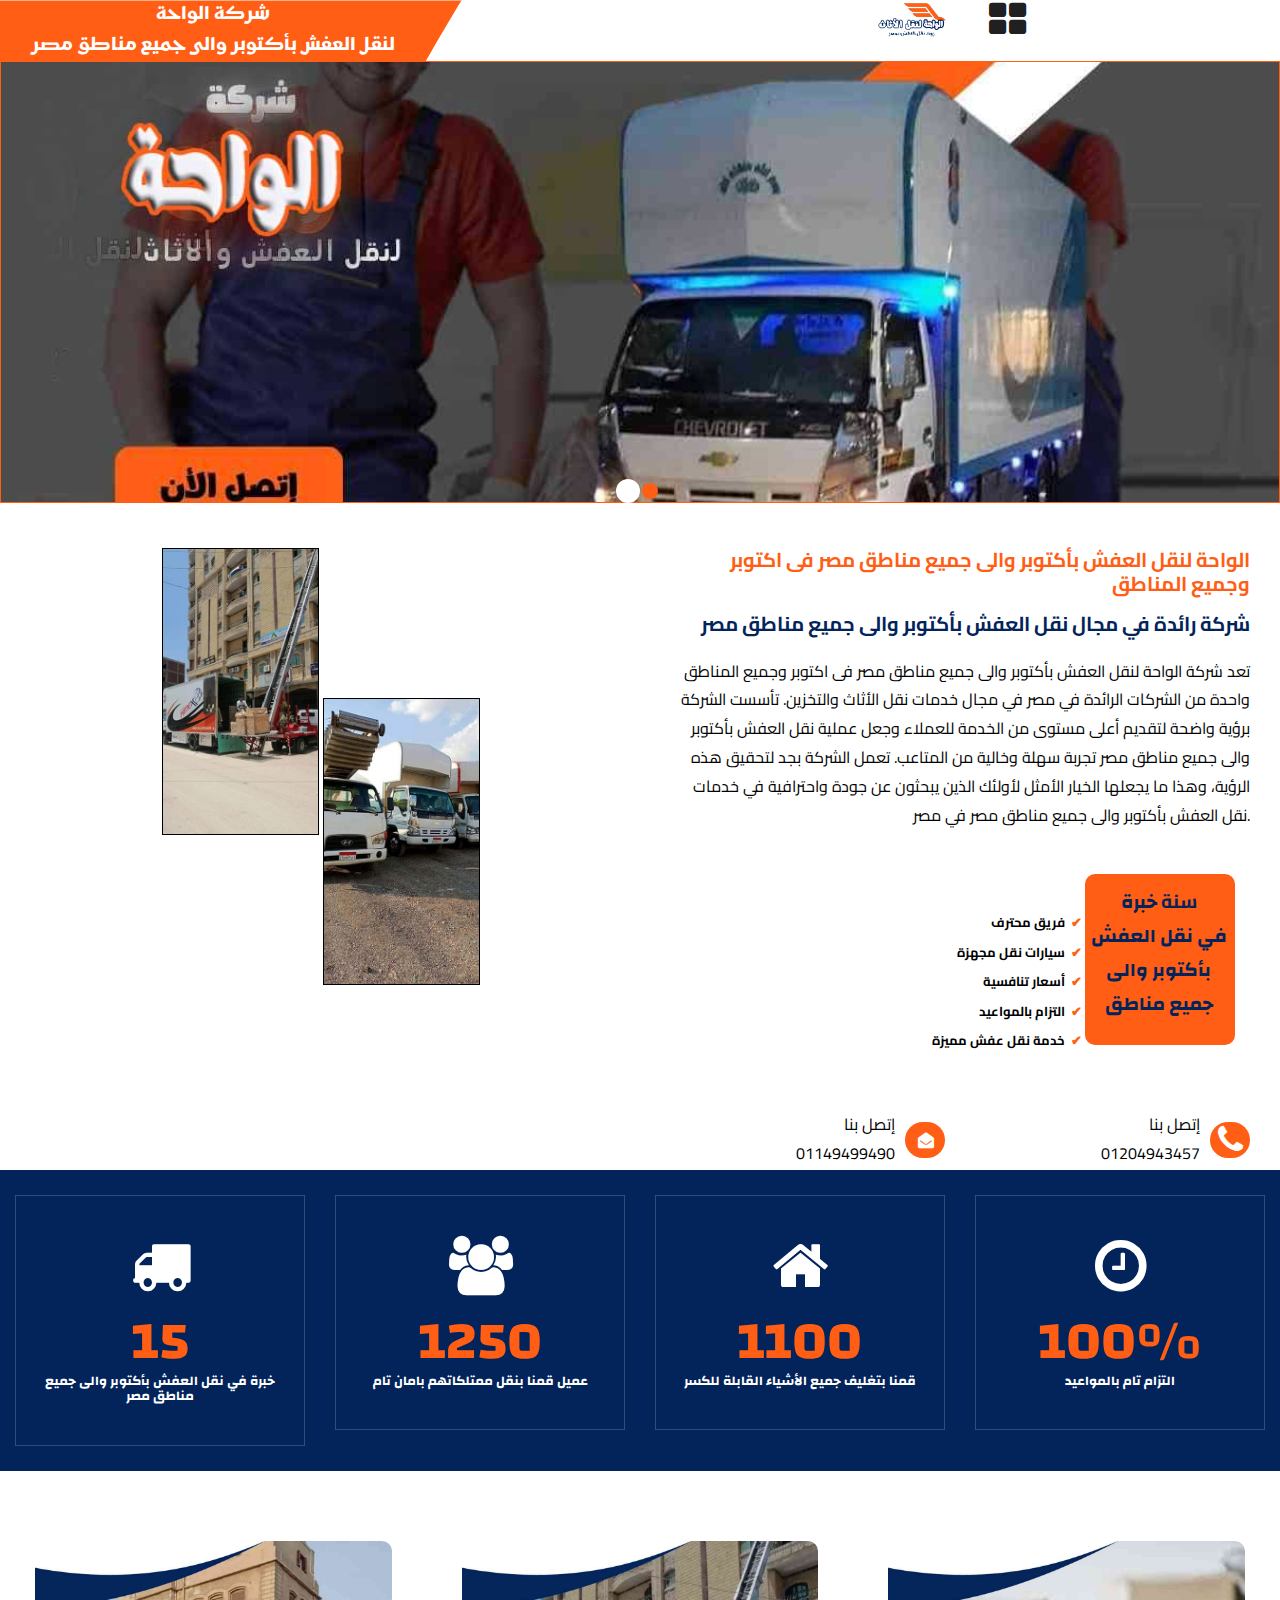
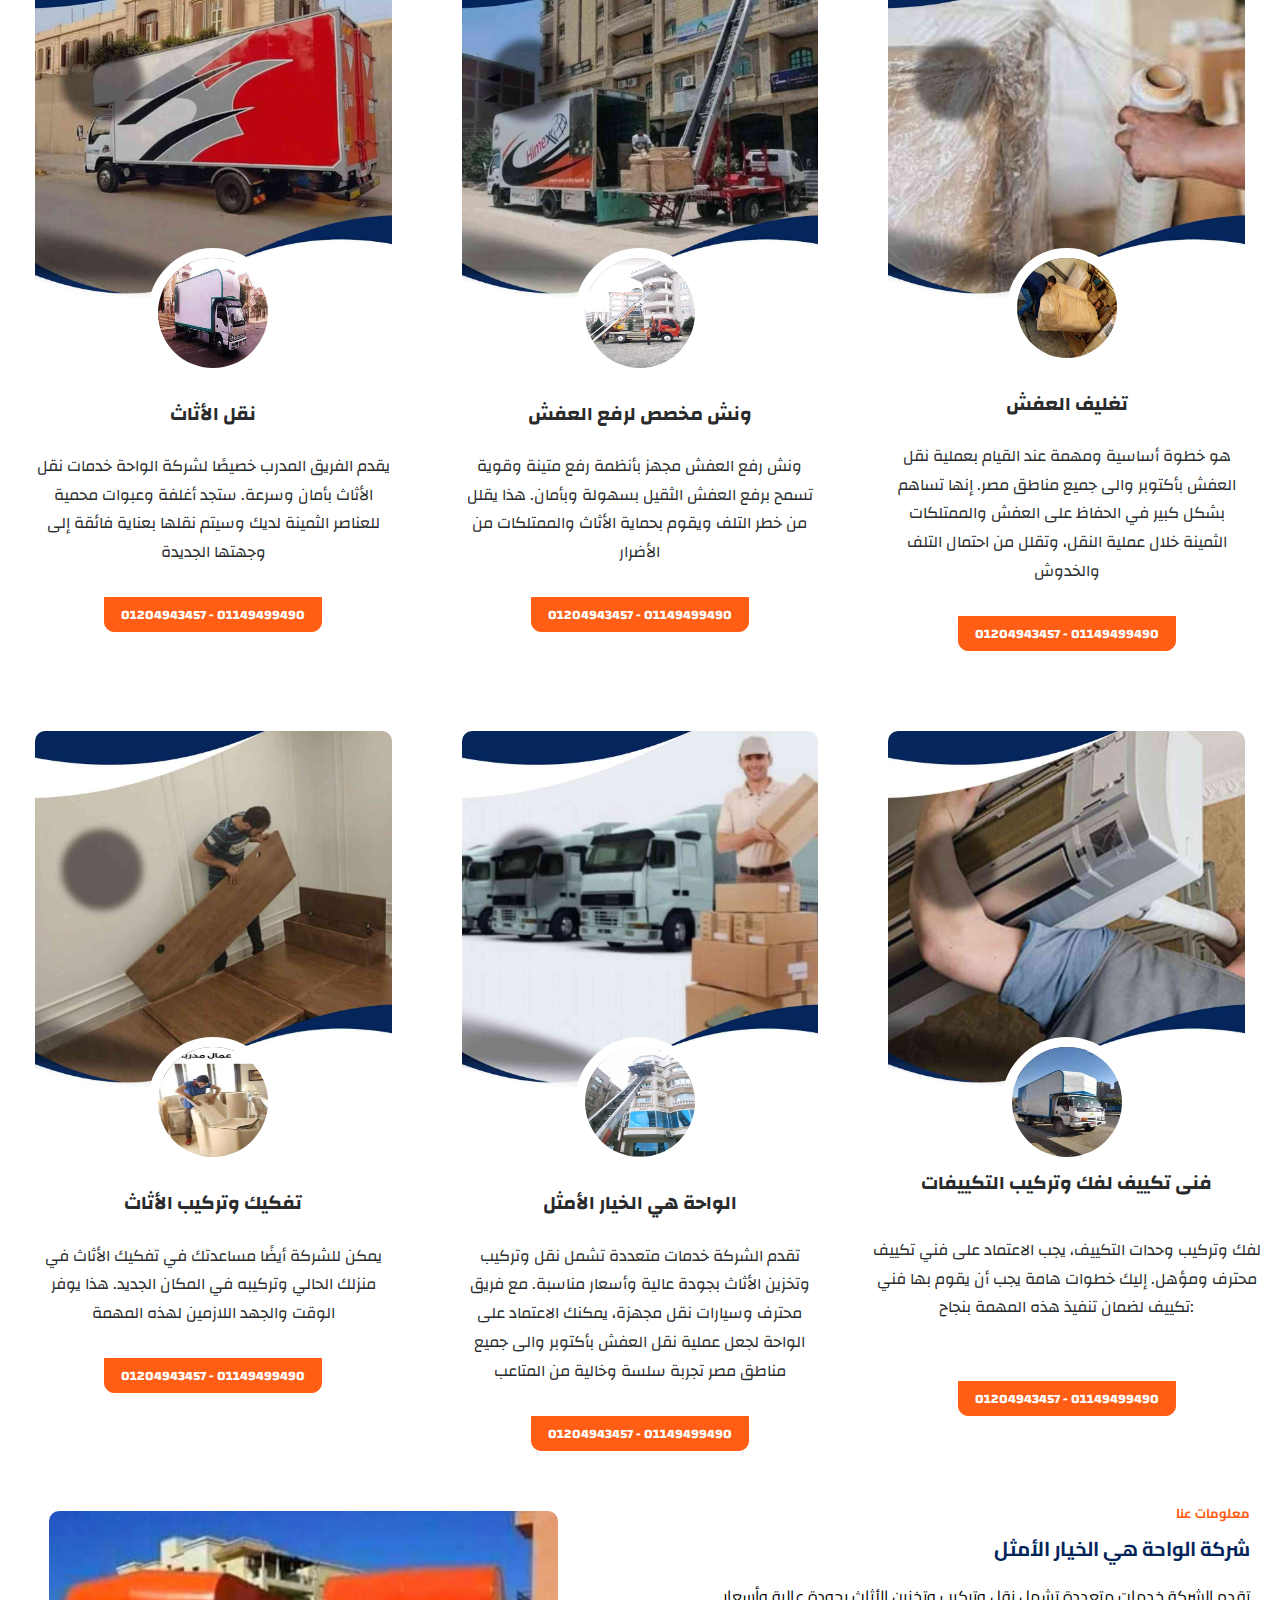
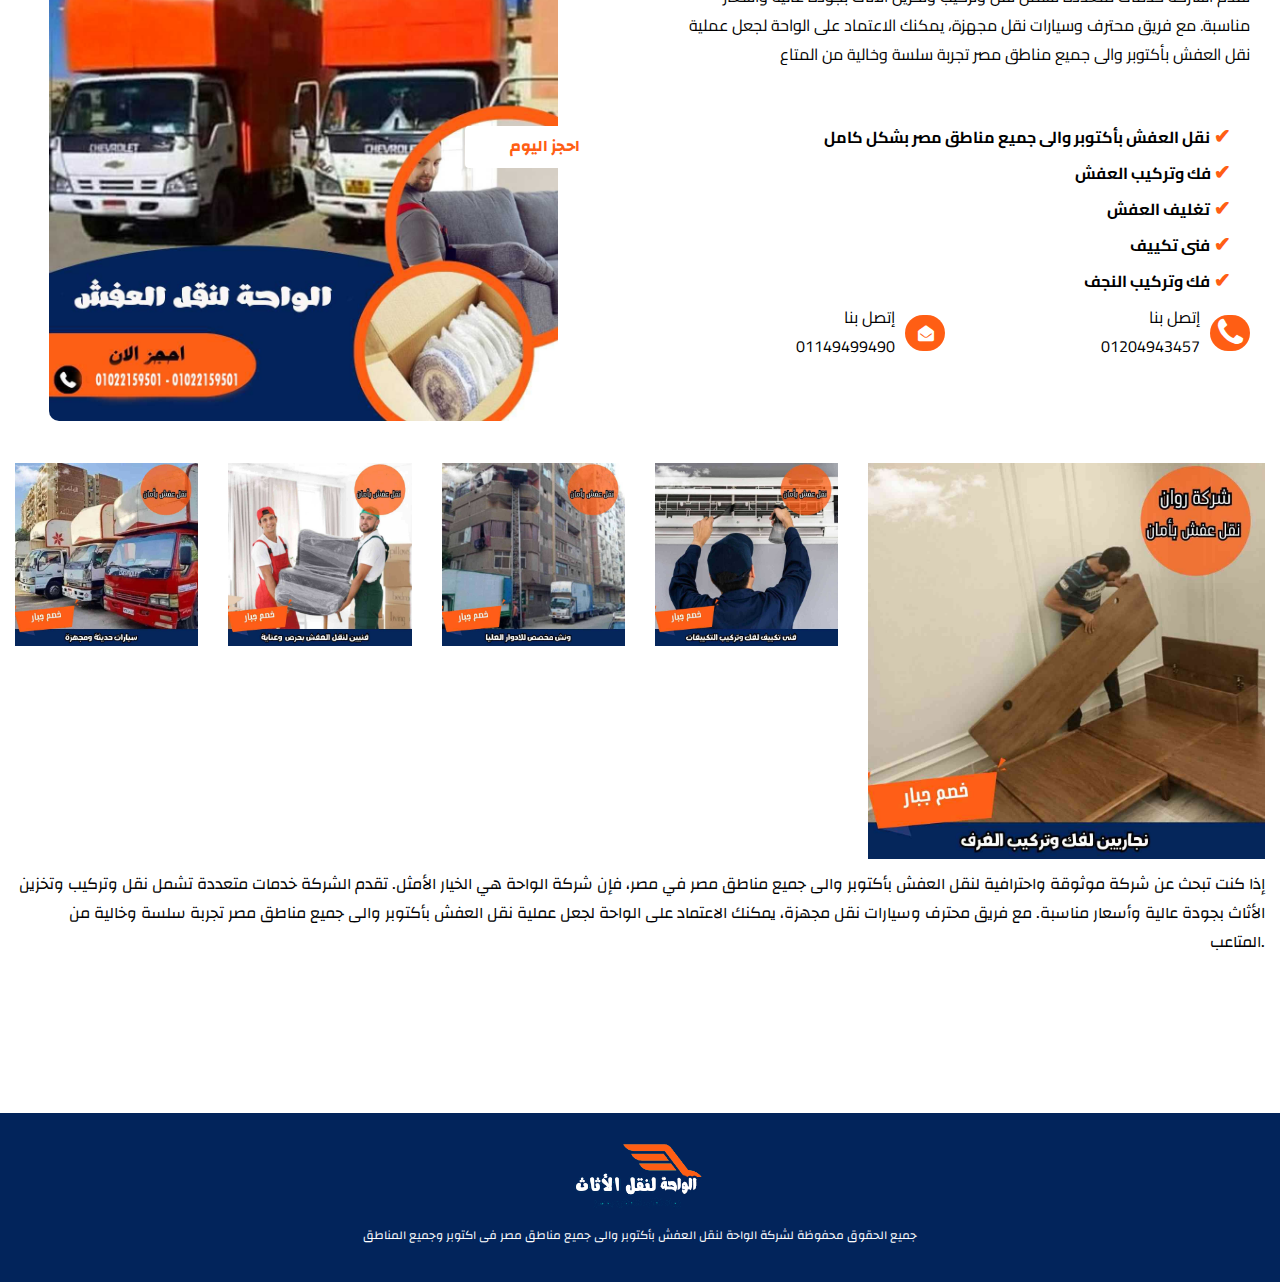
<file: نقل_العفش_اكتوبر.html>
<!doctype html>
<html>
<head>









   
<!-- Google Tag Manager -->
<script>(function(w,d,s,l,i){w[l]=w[l]||[];w[l].push({'gtm.start':
new Date().getTime(),event:'gtm.js'});var f=d.getElementsByTagName(s)[0],
j=d.createElement(s),dl=l!='dataLayer'?'&l='+l:'';j.async=true;j.src=
'https://www.googletagmanager.com/gtm.js?id='+i+dl;f.parentNode.insertBefore(j,f);
})(window,document,'script','dataLayer','GTM-T5G2253B');</script>
<!-- End Google Tag Manager -->

   
   
<meta charset="utf-8">
<title>شركة الواحة لنقل العفش بأكتوبر والى جميع مناطق مصر فى اكتوبر وجميع المناطق إتصل الان 01204943457 - 01149499490</title>
<meta name="viewport" content="width=device-width, initial-scale=1.0">
<link href="css/font-awesome.min.css" rel="stylesheet">
<link href="https://fonts.googleapis.com/css?family=Kufam:400&subset=arabic,latin-ext,vietnamese&display=swap" rel="stylesheet">
<link href="https://fonts.googleapis.com/css?family=Cairo&display=swap" rel="stylesheet">
<link href="https://fonts.googleapis.com/css?family=Changa:700,400&subset=arabic,latin-ext&display=swap" rel="stylesheet">
<link href="css/حسن_الاسيوطى.css?v=2" rel="stylesheet">
<link href="css/index.css?v=2" rel="stylesheet">
<script src="jquery-3.7.0.min.js"></script>
<script src="jquery.ui.effect.min.js"></script>
<script src="wb.panel.min.js"></script>
<script src="popper.min.js"></script>
<script src="bootstrap.min.js"></script>
<script src="lottie-player.js"></script>
<script src="wwb18.min.js"></script>
<script>
document.addEventListener('DOMContentLoaded', function(event)
{
   var Carousel1 = new bootstrap.Carousel('#Carousel1', {interval: 3000, pause: false});
});
</script>
<script>
$(document).ready(function()
{
   $('#wb_Image3').addClass('visibility-hidden');
   $('#wb_Image4').addClass('visibility-hidden');
   $('#wb_LayoutGrid4').addClass('visibility-hidden');
   $('#wb_LayoutGrid6').addClass('visibility-hidden');
   $('#wb_Section1').addClass('visibility-hidden');
   $('#wb_Card9').addClass('visibility-hidden');
   $("#PanelMenu1").panel({animate: true, animationDuration: 200, animationEasing: 'swing', dismissible: true, display: 'push', position: 'top', toggle: true});
   function onScrollImage3()
   {
      var $obj = $("#wb_Image3");
      if (!$obj.hasClass("in-viewport") && $obj.inViewPort(true))
      {
         $obj.addClass("in-viewport");
         AnimateCss('wb_Image3', 'slide-up-in', 0, 1250);
      }
      else
      if ($obj.hasClass("in-viewport") && !$obj.inViewPort(true))
      {
         $obj.removeClass("in-viewport");
         AnimateCss('wb_Image3', 'animate-fade-out', 0, 0);
      }
   }
   if (!$('#wb_Image3').inViewPort(true))
   {
      $('#wb_Image3').addClass("in-viewport");
   }
   onScrollImage3();
   $(window).scroll(function(event)
   {
      onScrollImage3();
   });
   function onScrollImage4()
   {
      var $obj = $("#wb_Image4");
      if (!$obj.hasClass("in-viewport") && $obj.inViewPort(true))
      {
         $obj.addClass("in-viewport");
         AnimateCss('wb_Image4', 'slide-down-in', 0, 1250);
      }
      else
      if ($obj.hasClass("in-viewport") && !$obj.inViewPort(true))
      {
         $obj.removeClass("in-viewport");
         AnimateCss('wb_Image4', 'animate-fade-out', 0, 0);
      }
   }
   if (!$('#wb_Image4').inViewPort(true))
   {
      $('#wb_Image4').addClass("in-viewport");
   }
   onScrollImage4();
   $(window).scroll(function(event)
   {
      onScrollImage4();
   });
   function onScrollLayoutGrid4()
   {
      var $obj = $("#wb_LayoutGrid4");
      if (!$obj.hasClass("in-viewport") && $obj.inViewPort(true))
      {
         $obj.addClass("in-viewport");
         AnimateCss('wb_LayoutGrid4', 'transform-bounce', 0, 1250);
      }
      else
      if ($obj.hasClass("in-viewport") && !$obj.inViewPort(true))
      {
         $obj.removeClass("in-viewport");
         AnimateCss('wb_LayoutGrid4', 'animate-fade-out', 0, 0);
      }
   }
   if (!$('#wb_LayoutGrid4').inViewPort(true))
   {
      $('#wb_LayoutGrid4').addClass("in-viewport");
   }
   onScrollLayoutGrid4();
   $(window).scroll(function(event)
   {
      onScrollLayoutGrid4();
   });
   function onScrollLayoutGrid6()
   {
      var $obj = $("#wb_LayoutGrid6");
      if (!$obj.hasClass("in-viewport") && $obj.inViewPort(true))
      {
         $obj.addClass("in-viewport");
         AnimateCss('wb_LayoutGrid6', 'animate-fade-in-up', 0, 1250);
      }
      else
      if ($obj.hasClass("in-viewport") && !$obj.inViewPort(true))
      {
         $obj.removeClass("in-viewport");
         AnimateCss('wb_LayoutGrid6', 'animate-fade-out', 0, 0);
      }
   }
   if (!$('#wb_LayoutGrid6').inViewPort(true))
   {
      $('#wb_LayoutGrid6').addClass("in-viewport");
   }
   onScrollLayoutGrid6();
   $(window).scroll(function(event)
   {
      onScrollLayoutGrid6();
   });
   function onScrollSection1()
   {
      var $obj = $("#wb_Section1");
      if (!$obj.hasClass("in-viewport") && $obj.inViewPort(true))
      {
         $obj.addClass("in-viewport");
         AnimateCss('wb_Section1', 'transform-bounce-in', 0, 1250);
      }
      else
      if ($obj.hasClass("in-viewport") && !$obj.inViewPort(true))
      {
         $obj.removeClass("in-viewport");
         AnimateCss('wb_Section1', 'animate-fade-out', 0, 0);
      }
   }
   if (!$('#wb_Section1').inViewPort(true))
   {
      $('#wb_Section1').addClass("in-viewport");
   }
   onScrollSection1();
   $(window).scroll(function(event)
   {
      onScrollSection1();
   });
   function onScrollCard9()
   {
      var $obj = $("#wb_Card9");
      if (!$obj.hasClass("in-viewport") && $obj.inViewPort(true))
      {
         $obj.addClass("in-viewport");
         AnimateCss('wb_Card9', 'animate-fade-in-up', 0, 1250);
      }
      else
      if ($obj.hasClass("in-viewport") && !$obj.inViewPort(true))
      {
         $obj.removeClass("in-viewport");
         AnimateCss('wb_Card9', 'animate-fade-out', 0, 0);
      }
   }
   if (!$('#wb_Card9').inViewPort(true))
   {
      $('#wb_Card9').addClass("in-viewport");
   }
   onScrollCard9();
   $(window).scroll(function(event)
   {
      onScrollCard9();
   });
   function onScrollCard12_card_item0()
   {
      var $obj = $("#Card12-card-item0");
      if (!$obj.hasClass("in-viewport") && $obj.inViewPort(true))
      {
         $obj.addClass("in-viewport");
         AnimateCss('Card12-card-item0', 'transform-scale-in', 0, 1250);
      }
      else
      if ($obj.hasClass("in-viewport") && !$obj.inViewPort(true))
      {
         $obj.removeClass("in-viewport");
         AnimateCss('Card12-card-item0', 'animate-fade-out', 0, 0);
      }
   }
   if (!$('#Card12-card-item0').inViewPort(true))
   {
      $('#Card12-card-item0').addClass("in-viewport");
   }
   onScrollCard12_card_item0();
   $(window).scroll(function(event)
   {
      onScrollCard12_card_item0();
   });
   function onScrollCard12_card_item1()
   {
      var $obj = $("#Card12-card-item1");
      if (!$obj.hasClass("in-viewport") && $obj.inViewPort(true))
      {
         $obj.addClass("in-viewport");
         AnimateCss('Card12-card-item1', 'animate-fade-in-up', 0, 1250);
      }
      else
      if ($obj.hasClass("in-viewport") && !$obj.inViewPort(true))
      {
         $obj.removeClass("in-viewport");
         AnimateCss('Card12-card-item1', 'animate-fade-out', 0, 0);
      }
   }
   if (!$('#Card12-card-item1').inViewPort(true))
   {
      $('#Card12-card-item1').addClass("in-viewport");
   }
   onScrollCard12_card_item1();
   $(window).scroll(function(event)
   {
      onScrollCard12_card_item1();
   });
   function onScrollCard6_card_item0()
   {
      var $obj = $("#Card6-card-item0");
      if (!$obj.hasClass("in-viewport") && $obj.inViewPort(true))
      {
         $obj.addClass("in-viewport");
         AnimateCss('Card6-card-item0', 'transform-scale-in', 0, 1250);
      }
      else
      if ($obj.hasClass("in-viewport") && !$obj.inViewPort(true))
      {
         $obj.removeClass("in-viewport");
         AnimateCss('Card6-card-item0', 'animate-fade-out', 0, 0);
      }
   }
   if (!$('#Card6-card-item0').inViewPort(true))
   {
      $('#Card6-card-item0').addClass("in-viewport");
   }
   onScrollCard6_card_item0();
   $(window).scroll(function(event)
   {
      onScrollCard6_card_item0();
   });
   function onScrollCard6_card_item1()
   {
      var $obj = $("#Card6-card-item1");
      if (!$obj.hasClass("in-viewport") && $obj.inViewPort(true))
      {
         $obj.addClass("in-viewport");
         AnimateCss('Card6-card-item1', 'animate-fade-in-up', 0, 1250);
      }
      else
      if ($obj.hasClass("in-viewport") && !$obj.inViewPort(true))
      {
         $obj.removeClass("in-viewport");
         AnimateCss('Card6-card-item1', 'animate-fade-out', 0, 0);
      }
   }
   if (!$('#Card6-card-item1').inViewPort(true))
   {
      $('#Card6-card-item1').addClass("in-viewport");
   }
   onScrollCard6_card_item1();
   $(window).scroll(function(event)
   {
      onScrollCard6_card_item1();
   });
   if (navigator.userAgent.indexOf('Safari') != -1 && navigator.userAgent.indexOf('Chrome') == -1) {$('#preloader').remove();}
});
$(window).on('load', function()
{
   $('#preloader').remove();
});
</script>
</head>
<body>



<noscript><iframe src="https://ob.esnlocco.com/ns/23784d00c6d8f1fee68ad8cbc59f17f7.html?ch=" width="0" height="0" style="display:none"></iframe></noscript>   

   <!-- Google Tag Manager (noscript) -->
<noscript><iframe src="https://www.googletagmanager.com/ns.html?id=GTM-T5G2253B"
height="0" width="0" style="display:none;visibility:hidden"></iframe></noscript>
<!-- End Google Tag Manager (noscript) -->




   
<div id="wb_LayoutGrid1">
<div id="LayoutGrid1-divider-top">
<svg xmlns="http://www.w3.org/2000/svg" viewBox="0 0 100 100" preserveAspectRatio="none">
<path class="divider-fill" d="M0 140h1280C573.08 140 0 0 0 0z"/>
</svg></div>
<div id="LayoutGrid1">
<div class="col-1">
<div id="wb_Text1">
<span id="wb_uid0"><strong>شركة الواحة<br> لنقل العفش بأكتوبر والى جميع مناطق مصر</strong></span>
</div>
</div>
<div class="col-2">
<div class="col-2-padding">
<div id="wb_Image7">
<img src="images/Yellow-Minimalist-Fast-Truck-Delivery-Logo.png" id="Image7" alt="" width="74" height="40">
</div>
</div>
</div>
<div class="col-3">
<nav id="wb_PanelMenu1">
<a href="#PanelMenu1_markup" id="PanelMenu1">&nbsp;</a>
<div id="PanelMenu1_markup">
<ul role="menu">
<li role="menuitem"><a href="" class="nav-link"><span>Home</span><i class="fa fa-home fa-fw"></i></a></li>
<li role="menuitem"><a href="" class="nav-link"><span>About Me</span><i class="fa fa-user fa-fw"></i></a></li>
<li role="menuitem"><a href="" class="nav-link"><span>Gallery</span><i class="fa fa-picture-o fa-fw"></i></a></li>
<li role="menuitem"><a href="" class="nav-link"><span>Blog</span><i class="fa fa-book fa-fw"></i></a></li>
<li role="menuitem"><a href="" class="nav-link"><span>Service</span><i class="fa fa-gear fa-fw"></i></a></li>
</ul>
</div>

</nav>
</div>
</div>
</div>
<div id="wb_Carousel1">
<div id="Carousel1" class="carousel slide" data-bs-ride="carousel">
<ol class="carousel-indicators">
<li data-bs-target="#Carousel1" data-bs-slide-to="0" class="active"></li>
<li data-bs-target="#Carousel1" data-bs-slide-to="1"></li>
</ol>
<div class="carousel-inner">
<div class="carousel-item frame-1 active">
<div class="carousel-item-inner">
</div>
</div>
<div class="carousel-item frame-2">
<div class="carousel-item-inner">
</div>
</div>
</div>
</div>
</div>

<div id="wb_LayoutGrid3">
<div id="LayoutGrid3">
<div class="row">
<div class="col-1">
<div id="wb_Image3">
<img src="images/about-1.jpg" id="Image3" alt="" width="153" height="230">
</div>
<div id="wb_Image4">
<img src="images/about-2.jpg" id="Image4" alt="" width="153" height="230">
</div>
</div>
<div class="col-2">
<div id="wb_LayoutGrid2">
<div id="LayoutGrid2">
<div class="row">
<div class="col-1">
<div id="wb_Text2">
<span id="wb_uid1"><strong>الواحة لنقل العفش بأكتوبر والى جميع مناطق مصر فى اكتوبر وجميع المناطق</strong></span>
</div>
<div id="wb_Text4">
<span id="wb_uid2"><strong>شركة رائدة في مجال نقل العفش بأكتوبر والى جميع مناطق مصر </strong></span>
</div>
<div id="wb_Text3">
<span id="wb_uid3">تعد شركة الواحة لنقل العفش بأكتوبر والى جميع مناطق مصر فى اكتوبر وجميع المناطق واحدة من الشركات الرائدة في مصر في مجال خدمات نقل الأثاث والتخزين. تأسست الشركة برؤية واضحة لتقديم أعلى مستوى من الخدمة للعملاء وجعل عملية نقل العفش بأكتوبر والى جميع مناطق مصر تجربة سهلة وخالية من المتاعب. تعمل الشركة بجد لتحقيق هذه الرؤية، وهذا ما يجعلها الخيار الأمثل لأولئك الذين يبحثون عن جودة واحترافية في خدمات نقل العفش بأكتوبر والى جميع مناطق مصر في مصر.<br></span>
</div>
</div>
</div>
</div>
</div>
<div id="wb_LayoutGrid4">
<div id="LayoutGrid4">
<div class="row">
<div class="col-1">
<div class="col-1-padding">
<div id="wb_Text8">
<span id="wb_uid4"><strong>&nbsp;&nbsp;&nbsp;&nbsp; </strong></span><span id="wb_uid5"><strong>فريق محترف</strong></span><span id="wb_uid6"><strong>&nbsp; ✔&nbsp; <br></strong></span><span id="wb_uid7"><strong>&nbsp;&nbsp;&nbsp;&nbsp; </strong></span><span id="wb_uid8"><strong>&nbsp; سيارات نقل مجهزة</strong></span><span id="wb_uid9"><strong>&nbsp; ✔&nbsp; <br></strong></span><span id="wb_uid10"><strong>&nbsp;&nbsp;&nbsp;&nbsp; </strong></span><span id="wb_uid11"><strong>&nbsp;&nbsp; أسعار تنافسية</strong></span><span id="wb_uid12"><strong>&nbsp; ✔&nbsp; <br></strong></span><span id="wb_uid13"><strong>&nbsp;&nbsp;&nbsp;&nbsp; </strong></span><span id="wb_uid14"><strong>التزام بالمواعيد</strong></span><span id="wb_uid15"><strong>&nbsp; ✔&nbsp; <br></strong></span><span id="wb_uid16"><strong>&nbsp;&nbsp;&nbsp;&nbsp; </strong></span><span id="wb_uid17"><strong>خدمة نقل عفش مميزة</strong></span><span id="wb_uid18"><strong>&nbsp; ✔&nbsp; <br></strong></span>
</div>
<div id="wb_Shape1">
<div id="Shape1"><div id="Shape1_text"><div><span id="wb_uid19"><strong>15<br></strong></span><span id="wb_uid20"><strong>سنة </strong></span><span id="wb_uid21"><strong>خبرة<br>في نقل العفش بأكتوبر والى جميع مناطق مصر</strong></span><span id="wb_uid22"><strong><br></strong></span></div></div></div>
</div>
</div>
</div>
</div>
</div>
</div>
<div id="wb_LayoutGrid5">
<div id="LayoutGrid5">
<div class="col-1">
<div id="wb_Text6">
<span id="wb_uid23">إتصل بنا <br>01149499490</span>
</div>
<div id="wb_Icon2">
<div id="Icon2"><i class="fa fa-envelope-open"></i></div>
</div>
</div>
<div class="col-2">
<div id="wb_Text5">
<span id="wb_uid24">إتصل بنا <br>01204943457</span>
</div>
<div id="wb_Icon1">
<div id="Icon1"><i class="fa fa-phone"></i></div>
</div>
</div>
</div>
</div>
</div>
</div>
</div>
</div>
<div id="wb_LayoutGrid6">
<div id="LayoutGrid6">
<div class="row">
<div class="col-1">
<div class="col-1-padding">
<div id="wb_LayoutGrid16">
<div id="LayoutGrid16">
<div class="row">
<div class="col-1">
<div id="wb_Icon5">
<div id="Icon5"><i class="fa fa-truck"></i></div>
</div>
<div id="wb_Text18">
<span id="wb_uid25">15</span>
</div>
<div id="wb_Text19">
<span id="wb_uid26">خبرة في نقل العفش بأكتوبر والى جميع مناطق مصر</span>
</div>
</div>
</div>
</div>
</div>
</div>
</div>
<div class="col-2">
<div class="col-2-padding">
<div id="wb_LayoutGrid17">
<div id="LayoutGrid17">
<div class="row">
<div class="col-1">
<div id="wb_Icon6">
<div id="Icon6"><i class="fa fa-users"></i></div>
</div>
<div id="wb_Text20">
<span id="wb_uid27">1250</span>
</div>
<div id="wb_Text21">
<span id="wb_uid28">عميل قمنا بنقل ممتلكاتهم بامان تام</span>
</div>
</div>
</div>
</div>
</div>
</div>
</div>
<div class="col-3">
<div class="col-3-padding">
<div id="wb_LayoutGrid18">
<div id="LayoutGrid18">
<div class="row">
<div class="col-1">
<div id="wb_Icon7">
<div id="Icon7"><i class="fa fa-home"></i></div>
</div>
<div id="wb_Text22">
<span id="wb_uid29">1100</span>
</div>
<div id="wb_Text23">
<span id="wb_uid30">قمنا بتغليف جميع الأشياء القابلة للكسر</span>
</div>
</div>
</div>
</div>
</div>
</div>
</div>
<div class="col-4">
<div class="col-4-padding">
<div id="wb_LayoutGrid19">
<div id="LayoutGrid19">
<div class="row">
<div class="col-1">
<div id="wb_Icon8">
<div id="Icon8"><i class="fa fa-clock-o"></i></div>
</div>
<div id="wb_Text24">
<span id="wb_uid31">100%</span>
</div>
<div id="wb_Text25">
<span id="wb_uid32">التزام تام بالمواعيد</span>
</div>
</div>
</div>
</div>
</div>
</div>
</div>
</div>
</div>
</div>
<div id="wb_LayoutGrid13">
<div id="LayoutGrid13">
<div class="row">
<div class="col-1">
<div class="col-1-padding">
<div id="wb_Card9" class="card">
   <div id="Card9-card-body">
      <img id="Card9-card-item0" src="images/نسخة من نسخة من Navy And White Modern Truck Rental Service Instagram Post (4).jpg" loading="lazy" width="1080" height="1080" alt="" title="">
      <img id="Card9-card-item1" src="images/371135592_603326245322931_8809828876046200655_n.jpg" width="710" height="420" alt="" title="">
      <div id="Card9-card-item2">نقل الأثاث</div>
      <div id="Card9-card-item3">يقدم الفريق المدرب خصيصًا لشركة الواحة خدمات نقل الأثاث بأمان وسرعة. ستجد أغلفة وعبوات محمية للعناصر الثمينة لديك وسيتم نقلها بعناية فائقة إلى وجهتها الجديدة</div>
      <div id="Card9-card-item4">01204943457 - 01149499490</div>
   </div>
</div>
</div>
</div>
<div class="col-2">
<div class="col-2-padding">
<div id="wb_Card2" class="card">
   <div id="Card2-card-body">
      <img id="Card2-card-item0" src="images/نسخة من نسخة من Navy And White Modern Truck Rental Service Instagram Post (5).jpg" loading="lazy" width="1080" height="1080" alt="" title="">
      <img id="Card2-card-item1" src="images/370786947_781410147325539_7434763902619151673_n.jpg" width="718" height="960" alt="" title="">
      <div id="Card2-card-item2">ونش مخصص لرفع العفش </div>
      <div id="Card2-card-item3">ونش رفع العفش مجهز بأنظمة رفع متينة وقوية تسمح برفع العفش الثقيل بسهولة وبأمان. هذا يقلل من خطر التلف ويقوم بحماية الأثاث والممتلكات من الأضرار</div>
      <div id="Card2-card-item4">01204943457 - 01149499490</div>
   </div>
</div>
</div>
</div>
<div class="col-3">
<div class="col-3-padding">
<div id="wb_Card3" class="card">
   <div id="Card3-card-body">
      <img id="Card3-card-item0" src="images/نسخة من نسخة من Navy And White Modern Truck Rental Service Instagram Post (6).jpg" loading="lazy" width="1080" height="1080" alt="" title="">
      <img id="Card3-card-item1" src="images/260789793_304036055057323_1914868931504781205_n.jpg" width="2048" height="1536" alt="" title="">
      <div id="Card3-card-item2">تغليف العفش</div>
      <div id="Card3-card-item3">هو خطوة أساسية ومهمة عند القيام بعملية نقل العفش بأكتوبر والى جميع مناطق مصر. إنها تساهم بشكل كبير في الحفاظ على العفش والممتلكات الثمينة خلال عملية النقل، وتقلل من احتمال التلف والخدوش</div>
      <div id="Card3-card-item4">01204943457 - 01149499490</div>
   </div>
</div>
</div>
</div>
</div>
</div>
</div>
<div id="wb_LayoutGrid7">
<div id="LayoutGrid7">
<div class="row">
<div class="col-1">
<div class="col-1-padding">
<div id="wb_Card5" class="card">
   <div id="Card5-card-body">
      <img id="Card5-card-item0" src="images/نسخة من نسخة من Navy And White Modern Truck Rental Service Instagram Post (10).jpg" loading="lazy" width="1080" height="1080" alt="" title="">
      <img id="Card5-card-item1" src="images/Z5.jpg" width="528" height="960" alt="" title="">
      <div id="Card5-card-item2">تفكيك وتركيب الأثاث</div>
      <div id="Card5-card-item3">يمكن للشركة أيضًا مساعدتك في تفكيك الأثاث في منزلك الحالي وتركيبه في المكان الجديد. هذا يوفر الوقت والجهد اللازمين لهذه المهمة</div>
      <div id="Card5-card-item4">01204943457 - 01149499490</div>
   </div>
</div>
</div>
</div>
<div class="col-2">
<div class="col-2-padding">
<div id="wb_Card1" class="card">
   <div id="Card1-card-body">
      <img id="Card1-card-item0" src="images/نسخة من نسخة من Navy And White Modern Truck Rental Service Instagram Post (9).jpg" loading="lazy" width="1080" height="1080" alt="" title="">
      <img id="Card1-card-item1" src="images/Z8.jpg" width="581" height="1032" alt="" title="">
      <div id="Card1-card-item2">الواحة هي الخيار الأمثل</div>
      <div id="Card1-card-item3">تقدم الشركة خدمات متعددة تشمل نقل وتركيب وتخزين الأثاث بجودة عالية وأسعار مناسبة. مع فريق محترف وسيارات نقل مجهزة، يمكنك الاعتماد على الواحة لجعل عملية نقل العفش بأكتوبر والى جميع مناطق مصر تجربة سلسة وخالية من المتاعب</div>
      <div id="Card1-card-item4">01204943457 - 01149499490</div>
   </div>
</div>
</div>
</div>
<div class="col-3">
<div class="col-3-padding">
<div id="wb_Card4" class="card">
   <div id="Card4-card-body">
      <img id="Card4-card-item0" src="images/نسخة من نسخة من Navy And White Modern Truck Rental Service Instagram Post (8).jpg" loading="lazy" width="1080" height="1080" alt="" title="">
      <img id="Card4-card-item1" src="51159213-400x300.jpeg" width="400" height="528" alt="" title="">
      <div id="Card4-card-item2">فنى تكييف لفك وتركيب التكييفات<br><br></div>
      <div id="Card4-card-item3">لفك وتركيب وحدات التكييف، يجب الاعتماد على فني تكييف محترف ومؤهل. إليك خطوات هامة يجب أن يقوم بها فني تكييف لضمان تنفيذ هذه المهمة بنجاح:<br><br></div>
      <div id="Card4-card-item4">01204943457 - 01149499490</div>
   </div>
</div>
</div>
</div>
</div>
</div>
</div>
<div id="wb_LayoutGrid8">
<div id="LayoutGrid8">
<div class="row">
<div class="col-1">
<div id="wb_Section1" class="card">
   <div id="Section1-card-body">
      <div id="Section1-card-item0"><img src="images/نسخة من نسخة من Yellow White and Navy Blue Professional and Modern Business Growth Coach Instagram Post.jpg" loading="lazy" width="1080" height="1080" alt="" title=""></div>
      <div id="Section1-card-item1"><a href="https://www.wysiwygwebbuilder.com">احجز اليوم</a></div>
   </div>
</div>
</div>
<div class="col-2">
<div id="wb_LayoutGrid9">
<div id="LayoutGrid9">
<div class="row">
<div class="col-1">
<div id="wb_Text7">
<span id="wb_uid33"><strong>معلومات عنا</strong></span>
</div>
<div id="wb_Text9">
<span id="wb_uid34"><strong>شركة الواحة هي الخيار الأمثل</strong></span>
</div>
<div id="wb_Text10">
<span id="wb_uid35">تقدم الشركة خدمات متعددة تشمل نقل وتركيب وتخزين الأثاث بجودة عالية وأسعار مناسبة. مع فريق محترف وسيارات نقل مجهزة، يمكنك الاعتماد على الواحة لجعل عملية نقل العفش بأكتوبر والى جميع مناطق مصر تجربة سلسة وخالية من المتاع</span>
</div>
</div>
</div>
</div>
</div>
<div id="wb_LayoutGrid10">
<div id="LayoutGrid10">
<div class="row">
<div class="col-1">
<div class="col-1-padding">
<div id="wb_Text11">
<span id="wb_uid36"><strong>&nbsp;&nbsp;&nbsp;&nbsp; </strong></span><span id="wb_uid37"><strong>&nbsp; نقل العفش بأكتوبر والى جميع مناطق مصر بشكل كامل</strong></span><span id="wb_uid38"><strong> ✔&nbsp; <br></strong></span><span id="wb_uid39"><strong>&nbsp;&nbsp;&nbsp;&nbsp; </strong></span><span id="wb_uid40"><strong>فك وتركيب العفش </strong></span><span id="wb_uid41"><strong>✔&nbsp; <br></strong></span><span id="wb_uid42"><strong>&nbsp;&nbsp;&nbsp;&nbsp; </strong></span><span id="wb_uid43"><strong>تغليف العفش</strong></span><span id="wb_uid44"><strong> ✔&nbsp; <br></strong></span><span id="wb_uid45"><strong>&nbsp;&nbsp;&nbsp;&nbsp; </strong></span><span id="wb_uid46"><strong>فنى تكييف</strong></span><span id="wb_uid47"><strong> ✔&nbsp; <br></strong></span><span id="wb_uid48"><strong>&nbsp;&nbsp;&nbsp;&nbsp; </strong></span><span id="wb_uid49"><strong>فك وتركيب النجف</strong></span><span id="wb_uid50"><strong> ✔&nbsp; <br></strong></span>
</div>
</div>
</div>
</div>
</div>
</div>
<div id="wb_LayoutGrid11">
<div id="LayoutGrid11">
<div class="col-1">
<div id="wb_Text13">
<span id="wb_uid51">إتصل بنا <br>01149499490</span>
</div>
<div id="wb_Icon4">
<div id="Icon4"><i class="fa fa-envelope-open"></i></div>
</div>
</div>
<div class="col-2">
<div id="wb_Text12">
<span id="wb_uid52">إتصل بنا <br>01204943457</span>
</div>
<div id="wb_Icon3">
<div id="Icon3"><i class="fa fa-phone"></i></div>
</div>
</div>
</div>
</div>
</div>
</div>
</div>
</div>
<div id="wb_LayoutGrid12">
<div id="LayoutGrid12">
<div class="row">
<div class="col-1">
<div class="col-1-padding">
<div id="wb_Image1">
<img src="images/Blue and White Modern Real Estate Instagram Post (4).jpg" id="Image1" alt="" width="131" height="131">
</div>
</div>
</div>
<div class="col-2">
<div class="col-2-padding">
<div id="wb_Image2">
<img src="images/Blue and White Modern Real Estate Instagram Post (2).jpg" id="Image2" alt="" width="131" height="131">
</div>
</div>
</div>
<div class="col-3">
<div class="col-3-padding">
<div id="wb_Image5">
<img src="images/Blue and White Modern Real Estate Instagram Post (3).jpg" id="Image5" alt="" width="131" height="131">
</div>
</div>
</div>
<div class="col-4">
<div class="col-4-padding">
<div id="wb_Image6">
<img src="images/Blue and White Modern Real Estate Instagram Post (1).jpg" id="Image6" alt="" width="131" height="131">
</div>
</div>
</div>
<div class="col-5">
<div id="wb_Image9">
<img src="images/Blue and White Modern Real Estate Instagram Post (5).jpg" id="Image9" alt="" width="293" height="293">
</div>
</div>
<div class="col-6">
</div>
</div>
</div>
</div>
<div id="wb_LayoutGrid15">
<div id="LayoutGrid15">
<div class="row">
<div class="col-1">
<div id="wb_Text14">
<span id="wb_uid53">إذا كنت تبحث عن شركة موثوقة واحترافية لنقل العفش بأكتوبر والى جميع مناطق مصر في مصر، فإن شركة الواحة هي الخيار الأمثل. تقدم الشركة خدمات متعددة تشمل نقل وتركيب وتخزين الأثاث بجودة عالية وأسعار مناسبة. مع فريق محترف وسيارات نقل مجهزة، يمكنك الاعتماد على الواحة لجعل عملية نقل العفش بأكتوبر والى جميع مناطق مصر تجربة سلسة وخالية من المتاعب.<br><br><br><br></span><span id="wb_uid54"><br><br><br></span>
</div>
</div>
</div>
</div>
</div>
<div id="wb_LayoutGrid14">
<div id="LayoutGrid14">
<div class="row">
<div class="col-1">
<div id="wb_Image8">
<img src="images/Yellow-Minimalist-Fast-Truck-Delivery-Logo.png" id="Image8" alt="" width="940" height="502">
</div>
<div id="wb_Text17">
<span id="wb_uid55">جميع الحقوق محفوظة لشركة الواحة لنقل العفش بأكتوبر والى جميع مناطق مصر فى اكتوبر وجميع المناطق</span>
</div>
</div>
</div>
</div>
</div>


<div id="preloader"></div>
</body>
</html>
</file>
<file: css/index.css>
body
{
   background-color: #FFFFFF;
   color: #000000;
   font-family: Arial;
   font-weight: normal;
   font-size: 13px;
   line-height: 1.1875;
   margin: 0;
   padding: 0;
}
.visibility-hidden
{
   visibility: hidden;
}
#preloader
{
   background: #FFFFFF url("../images/clock.gif") no-repeat center center;
   bottom: 0;
   position: fixed;
   top: 0;
   width: 100%;
   z-index: 99999;
}
#wb_Image8
{
   margin: 0;
   vertical-align: top;
}
#Image8
{
   border: 0px solid #000000;
   border-radius: 0px;
   box-sizing: border-box;
   padding: 0;
   display: block;
   width: 100%;
   height: auto;
   max-width: 140px;
   margin-left: auto;
   margin-right: auto;
   vertical-align: top;
}
#wb_LayoutGrid19
{
   clear: both;
   position: relative;
   table-layout: fixed;
   display: table;
   text-align: center;
   width: 100%;
   background-color: transparent;
   background-image: none;
   border: 1px solid rgba(242,242,242,0.20);
   border-radius: 0px;
   box-sizing: border-box;
   margin: 0;
}
#LayoutGrid19
{
   box-sizing: border-box;
   padding: 40px 15px 40px 15px;
   margin-right: auto;
   margin-left: auto;
}
#LayoutGrid19 > .row
{
   margin-right: -15px;
   margin-left: -15px;
}
#LayoutGrid19 > .row > .col-1
{
   box-sizing: border-box;
   font-size: 0;
   min-height: 1px;
   padding-right: 15px;
   padding-left: 15px;
   position: relative;
}
#LayoutGrid19 > .row > .col-1
{
   float: left;
}
#LayoutGrid19 > .row > .col-1
{
   background-color: transparent;
   background-image: none;
   border: 0px solid #FFFFFF;
   border-radius: 0px;
   width: 100%;
   text-align: center;
}
#LayoutGrid19:before,
#LayoutGrid19:after,
#LayoutGrid19 .row:before,
#LayoutGrid19 .row:after
{
   display: table;
   content: " ";
}
#LayoutGrid19:after,
#LayoutGrid19 .row:after
{
   clear: both;
}
@media (max-width: 480px)
{
#LayoutGrid19 > .row > .col-1
{
   float: none;
   width: 100% !important;
}
}
#wb_Icon5
{
   background-color: transparent;
   background-image: none;
   border: 0px solid #245580;
   border-radius: 0px;
   text-align: center;
   margin: 0 0 15px 0 ;
   padding: 0;
   vertical-align: top;
   display:inline-block;
   position:relative;
}
#Icon5
{
   height: 60px;
   width: 120px;
}
#Icon5 i
{
   color: #FFFFFF;
   display: inline-block;
   font-size: 60px;
   line-height: 60px;
   vertical-align: middle;
   width: 59px;
}
#wb_Icon5:hover #Icon5 i
{
   color: #FFFFFF;
}
#wb_LayoutGrid1
{
   clear: both;
   position: relative;
   table-layout: fixed;
   display: table;
   text-align: center;
   width: 100%;
   background-color: transparent;
   background-image: none;
   border: 0px solid #CCCCCC;
   border-radius: 0px;
   box-sizing: border-box;
   margin: 0;
}
#LayoutGrid1
{
   box-sizing: border-box;
   display: flex;
   flex-direction: row;
   flex-wrap: wrap;
   padding: 0;
   margin-right: auto;
   margin-left: auto;
}
#LayoutGrid1 > .col-1, #LayoutGrid1 > .col-2, #LayoutGrid1 > .col-3
{
   box-sizing: border-box;
   font-size: 0;
   min-height: 1px;
   padding-right: 10px;
   padding-left: 10px;
   position: relative;
}
#LayoutGrid1 > .col-1, #LayoutGrid1 > .col-2, #LayoutGrid1 > .col-3
{
   flex: 0 0 auto;
}
#LayoutGrid1 > .col-1
{
   background-color: transparent;
   background-image: none;
   border: 0px solid #FFFFFF;
   border-radius: 0px;
   flex-basis: 33.33333333%;
   max-width: 33.33333333%;
   display: flex;
   flex-wrap: wrap;
   align-content: center;
   align-self: stretch;
   align-items: center;
   justify-content: center;
   text-align: center;
}
#LayoutGrid1 > .col-2
{
   background-color: transparent;
   background-image: none;
   border: 0px solid #FFFFFF;
   border-radius: 0px;
   flex-basis: 41.66666667%;
   max-width: 41.66666667%;
   display: flex;
   flex-wrap: wrap;
   align-content: flex-start;
   align-self: stretch;
   align-items: flex-start;
   justify-content: flex-end;
   text-align: right;
}
#LayoutGrid1 > .col-2 > .col-2-padding
{
   box-sizing: border-box;
   width: 100%;
   padding: 0;
}
#LayoutGrid1 > .col-3
{
   background-color: transparent;
   background-image: none;
   border: 0px solid #FFFFFF;
   border-radius: 0px;
   flex-basis: 25%;
   max-width: 25%;
   display: flex;
   flex-wrap: wrap;
   align-content: flex-start;
   align-self: stretch;
   align-items: flex-start;
   justify-content: flex-start;
   text-align: left;
}
@media (max-width: 320px)
{
#LayoutGrid1 > .col-1, #LayoutGrid1 > .col-2, #LayoutGrid1 > .col-3
{
   flex-basis: 100% !important;
   max-width: 100% !important;
}
}
#LayoutGrid1-divider-top
{
   overflow: hidden;
   position: absolute;
   top: 50%;
   width: 500px;
   height: 100%;
   line-height: 0;
   left: 0%;
   transform: translateX(0%) translateY(-50%) scale(-1.0, -1.0);
}
#LayoutGrid1-divider-top svg
{
   display: block;
   width: 100%;
   height: 300%;
   position: relative;
   left: 0;
   top: 50%;
   transform: translateY(-50%);
}
#LayoutGrid1-divider-top .divider-fill
{
   fill: #FF5E14;
   transform-origin: 50% 50%;
   transform: rotate(-90deg) scale(1, 1);
}
#wb_PanelMenu1 a, #PanelMenu1_markup li a
{
   display: block;
   text-align: center;
   vertical-align: middle;
}
#PanelMenu1_markup
{
   display: none;
   margin: 0;
   padding: 0;
}
#PanelMenu1_panel #PanelMenu1_markup
{
   display: block;
}
#PanelMenu1_markup ul
{
   list-style: none;
   list-style-type: none;
   margin: 0;
   padding: 0;
}
#PanelMenu1_markup li a, #PanelMenu1_markup li a:hover
{
   padding: 10px 10px 10px 10px;
   box-shadow: none;
}
#PanelMenu1_markup .divider
{
   height: 1px;
   margin: 9px 0;
   overflow: hidden;
   background-color: #C5C5C5;
}
#PanelMenu1_panel
{
   display: none;
   position: fixed;
   width: 100%;
   z-index: 9999;
}
#PanelMenu1_markup li a
{
   color: #454545;
   border: 0px solid transparent;
   background-color: #F2F2F2;
   font-family: Arial;
   font-weight: normal;
   font-size: 13px;
   font-style: normal;
   text-decoration: none;
}
#wb_PanelMenu1 a
{
   color: #202020;
   border: 0px solid #2E2E2E;
   border-radius: 0px;
   background-color: #FFFFFF;
   font-family: Arial;
   font-weight: normal;
   font-size: 13px;
   font-style: normal;
   text-decoration: none;
   text-align: right;
}
#PanelMenu1_markup li a:hover
{
   color: #2B2B2B;
   background-color: #EDEDED;
   border: 0px solid transparent;
}
#wb_PanelMenu1 a:hover
{
   color: #FF5E14;
   background-color: #FFFFFF;
   border: 0px solid #2E2E2E;
}
#PanelMenu1_panel
{
   background-color: #F2F2F2;
   overflow-y: auto;
}
#PanelMenu1
{
   padding-left: 56px;
}
#PanelMenu1:after
{
   position: absolute;
   top: 50%;
   left: 16px;
   width: 40px;
   height: 40px;
   margin-top: -20px;
   content: "\f009";
   display: inline-block;
   font-family: FontAwesome;
   font-size: 40px;
   line-height: 40px;
}
#PanelMenu1
{
   line-height: 40px;
   width: 9px;
   height: 40px;
   position: absolute;
   z-index: 999;
}
#PanelMenu1_markup ul li i
{
   font-size: 16px;
   padding: 0 0 0 10px;
   vertical-align: middle;
   width: 16px;
}
#PanelMenu1_markup span
{
   display: inline-block;
   height: 16px;
   vertical-align: middle;
   line-height: 16px;
}
#wb_Carousel1
{
   background-color: #FBFBFB;
   background-image: none;
   border: 1px solid #FF5E14;
   border-radius: 0px;
   box-sizing: border-box;
   margin: 0;
}
#wb_Carousel1
{
   height: 442px;
}
#Carousel1
{
   position: relative;
   margin: 0;
   line-height: 1;
   height: 100%;
   box-sizing: border-box;
}
#Carousel1 .carousel-inner
{
   overflow: hidden;
   width: 100%;
   height: 100%;
   position: relative;
   perspective: 1200px;
}
.carousel.pointer-event
{
   -ms-touch-action: pan-y;
   touch-action: pan-y;
}
#Carousel1 .carousel-inner::after
{
   display: block;
   clear: both;
   content: "";
}
#Carousel1 .carousel-inner > .carousel-item
{
   display: none;
   position: relative;
   float: left;
   width: 100%;
   margin-right: -100%;
   -webkit-backface-visibility: hidden;
   backface-visibility: hidden;
   transform: translate3d(0, 0, 0);
   transform-style: preserve-3d;
   transition: opacity 500ms ease-in-out;
   height: 100%;
   text-align: left;
}
#Carousel1 .carousel-item-inner
{
   padding: 0;
}
#Carousel1 .carousel-inner > .carousel-item > img, #Carousel1 .carousel-inner > .carousel-item > a > img
{
   display: block;
   line-height: 1;
}
#Carousel1 .carousel-inner > .active, #Carousel1 .carousel-inner > .carousel-item-next, #Carousel1 .carousel-inner > .carousel-item-prev
{
   display: block;
}
#Carousel1 .carousel-inner > .active
{
   animation: Carousel1-animation-show 500ms ease 0ms both;
   transform-origin: 50% 0%;
}
#Carousel1 .carousel-inner > .carousel-item-next, #Carousel1 .carousel-inner > .carousel-item-prev
{
   position: absolute;
   top: 0;
   width: 100%;
}
#Carousel1 .carousel-inner > .carousel-item-next.carousel-item-start, #Carousel1 .carousel-inner > .carousel-item-prev.carousel-item-end
{
   animation: Carousel1-animation-show 500ms ease 0ms both;
   transform-origin: 50% 0%;
}
#Carousel1 .carousel-inner > .active.carousel-item-start, #Carousel1 .carousel-inner > .active.carousel-item-end
{
   animation: Carousel1-animation-hide 500ms ease both;
   z-index: 999;
   transform-origin: 50% 100%;
}
#Carousel1 .carousel-indicators
{
   list-style: none;
   bottom: 0;
   padding: 0;
   margin: 0;
   position: absolute;
   margin-left: -23px;
   left: 50%;
   vertical-align: middle;
   z-index: 999;
}
#Carousel1 .carousel-indicators li
{
   display: block;
   float: left;
   margin: 3px 3px 3px 3px;
   width: 16px;
   height: 16px;
   cursor: pointer;
   text-indent: -999px;
   border-radius: 50%;
   background-color: rgba(255,94,20,1.00);
   transition: transform 0.3s ease, background-color 0.3s ease;
}
#Carousel1 .carousel-indicators .active
{
   background-color: rgba(255,255,255,1.00);
   transform: scale(1.5);
}
#Carousel1 .carousel-indicators li:hover
{
   background-color: rgba(255,255,255,1.00);
}
#Carousel1 .carousel-control
{
   display: flex;
   position: absolute;
   align-items: center;
   justify-content: center;
   left: 0;
   top: 0;
   bottom: 0;
   width: 4%;
   text-align: center;
   opacity: 0.5;
   transition: opacity 0.3s ease;
   cursor: pointer;
   z-index: 7776;
}
#Carousel1 .carousel-control.carousel-item-end
{
   left: auto;
   right: 0;
}
#Carousel1 .carousel-control .carousel-control-prev-icon, #Carousel1 .carousel-control .carousel-control-next-icon
{
   display: inline-block;
   position: absolute;
   width: 32px;
   height: 32px;
   z-index: 5;
}
#Carousel1 .carousel-control:hover
{
   text-decoration: none;
   outline: 0;
   opacity: 1;
}
.sr-only
{
   position: absolute;
   width: 1px;
   height: 1px;
   padding: 0;
   margin: -1px;
   overflow: hidden;
   clip: rect(0px, 0px, 0px, 0px);
   border: 0;
}
#Carousel1 .frame
{
   width: 970px;
   display: inline-block;
   float: left;
   height: 442px;
}
#Carousel1 .carousel-control-next, #Carousel1 .carousel-control-prev
{
   cursor: pointer;
   text-align: center;
   opacity: 0.5;
   transition: opacity 0.3s ease;
}
#Carousel1 .carousel-control-next-icon, #Carousel1 .carousel-control-prev-icon
{
   display: inline-block;
   width: 32px;
   height: 32px;
   background: transparent no-repeat center center;
   background-size: 100% 100%;
}
#Carousel1 .carousel-control-next:hover, #Carousel1 .carousel-control-prev:hover
{
   text-decoration: none;
   outline: 0;
   opacity: 1;
}
#Carousel1 .carousel-control-prev-icon
{
   background: url('data:image/svg+xml,%3csvg%20style%3d%22fill:%23000000%22%20viewBox%3d%220%200%20128%20128%22%20version%3d%221.1%22%20xmlns%3d%22http://www.w3.org/2000/svg%22%3e%0d%0a%20%20%20%3cpath%20d%3d%22M100%2026%20L62%2064%20L100%20102%20C101%20103%2c%20101%20104%2c%20101%20106%20C101%20107%2c%20101%20108%2c%20100%20109%20L88%20121%20C87%20122%2c%2086%20122%2c%2085%20122%20C84%20122%2c%2083%20122%2c%2082%20121%20L29%2068%20C28%2067%2c%2027%2066%2c%2027%2064%20C27%2063%2c%2028%2062%2c%2029%2061%20L82%208%20C83%207%2c%2084%207%2c%2085%207%20C86%207%2c%2087%207%2c%2088%208%20L100%2020%20C101%2021%2c%20101%2022%2c%20101%2023%20C101%2024%2c%20101%2026%2c%20100%2026%22/%3e%0d%0a%3c/svg%3e%0d%0a') no-repeat center center;
}
#Carousel1 .carousel-control-next-icon
{
   background: url('data:image/svg+xml,%3csvg%20style%3d%22fill:%23000000%22%20viewBox%3d%220%200%20128%20128%22%20version%3d%221.1%22%20xmlns%3d%22http://www.w3.org/2000/svg%22%3e%0d%0a%20%20%20%3cpath%20d%3d%22M99%2068%20L46%20121%20C45%20122%2c%2044%20122%2c%2043%20122%20C42%20122%2c%2041%20122%2c%2040%20121%20L28%20109%20C27%20108%2c%2027%20107%2c%2027%20106%20C27%20104%2c%2027%20103%2c%2028%20102%20L66%2064%20L28%2026%20C27%2026%2c%2027%2024%2c%2027%2023%20C27%2022%2c%2027%2021%2c%2028%2020%20L40%208%20C41%207%2c%2042%207%2c%2043%207%20C44%207%2c%2045%207%2c%2046%208%20L99%2061%20C100%2062%2c%20101%2063%2c%20101%2064%20C101%2066%2c%20100%2067%2c%2099%2068%22/%3e%0d%0a%3c/svg%3e%0d%0a') no-repeat center center;
}
#Carousel1 .frame-1
{
   background-color: transparent;
   background-image: url('../images/نسخة من White And Green Modern Professional Cleaning Service Facebook Ad (1).jpg');
   background-repeat: no-repeat;
   background-position: center center;
   background-attachment: scroll;
   background-size: cover;
}
#Carousel1 .frame-2
{
   background-color: transparent;
   background-image: url('../images/نسخة من Yellow White and Navy Blue Professional and Modern Business Growth Coach Instagram Post (6).jpg');
   background-repeat: no-repeat;
   background-position: center center;
   background-attachment: scroll;
   background-size: cover;
}
@keyframes Carousel1-animation-show
{
   0%   { opacity: 0.3; transform: translateY(100%) rotateX(-90deg); }
   50%  { animation-timing-function: ease-out; transform: translateY(50%) translateZ(-200px) rotateX(-45deg); }
   100% { }
}
@keyframes Carousel1-animation-hide
{
   0%   { }
   50%  { animation-timing-function: ease-out; transform: translateY(-50%) translateZ(-200px) rotateX(45deg); }
   100% { opacity: 0.3; transform: translateY(-100%) rotateX(90deg); }
}
#wb_Text1 
{
   background-color: transparent;
   background-image: none;
   border: 0px solid #000000;
   border-radius: 0px;
   line-height: 1.8;
   padding: 0;
   margin: 0;
   text-align: center;
}
#wb_Text1 div
{
   text-align: center;
}
#wb_Text1
{
   display: block;
   margin: 0;
   box-sizing: border-box;
   width: 100%;
}
#wb_LayoutGrid3
{
   clear: both;
   position: relative;
   table-layout: fixed;
   display: table;
   text-align: center;
   width: 100%;
   background-color: transparent;
   background-image: none;
   border: 0px solid #CCCCCC;
   border-radius: 0px;
   box-sizing: border-box;
   margin: 45px 0 0 0 ;
}
#LayoutGrid3
{
   box-sizing: border-box;
   padding: 0 15px 0 15px;
   margin-right: auto;
   margin-left: auto;
}
#LayoutGrid3 > .row
{
   margin-right: -15px;
   margin-left: -15px;
}
#LayoutGrid3 > .row > .col-1, #LayoutGrid3 > .row > .col-2
{
   box-sizing: border-box;
   font-size: 0;
   min-height: 1px;
   padding-right: 15px;
   padding-left: 15px;
   position: relative;
}
#LayoutGrid3 > .row > .col-1, #LayoutGrid3 > .row > .col-2
{
   float: left;
}
#LayoutGrid3 > .row > .col-1
{
   background-color: transparent;
   background-image: none;
   border: 0px solid #FFFFFF;
   border-radius: 0px;
   width: 50%;
   text-align: center;
}
#LayoutGrid3 > .row > .col-2
{
   background-color: transparent;
   background-image: none;
   border: 0px solid #FFFFFF;
   border-radius: 0px;
   width: 50%;
   text-align: left;
}
#LayoutGrid3:before,
#LayoutGrid3:after,
#LayoutGrid3 .row:before,
#LayoutGrid3 .row:after
{
   display: table;
   content: " ";
}
#LayoutGrid3:after,
#LayoutGrid3 .row:after
{
   clear: both;
}
@media (max-width: 480px)
{
#LayoutGrid3 > .row > .col-1, #LayoutGrid3 > .row > .col-2
{
   float: none;
   width: 100% !important;
}
}
#wb_Image3
{
   height: 100%;
   margin: 0 3px 0 0 ;
   vertical-align: top;
}
#Image3
{
   border: 1px solid #000000;
   border-radius: 0px;
   padding: 0;
   display: inline-block;
   width: 100%;
   height: 100%;
   vertical-align: top;
   object-fit: cover;
}
#wb_Image4
{
   height: 100%;
   margin: 150px 0 0 3px;
   vertical-align: top;
}
#Image4
{
   border: 1px solid #000000;
   border-radius: 0px;
   padding: 0;
   display: inline-block;
   width: 100%;
   height: 100%;
   vertical-align: top;
   object-fit: cover;
}
#wb_LayoutGrid2
{
   clear: both;
   position: relative;
   table-layout: fixed;
   display: table;
   text-align: center;
   width: 100%;
   background-color: transparent;
   background-image: none;
   border: 0px solid #CCCCCC;
   border-radius: 0px;
   box-sizing: border-box;
   margin: 0;
}
#LayoutGrid2
{
   box-sizing: border-box;
   padding: 0 15px 0 15px;
   margin-right: auto;
   margin-left: auto;
}
#LayoutGrid2 > .row
{
   margin-right: -15px;
   margin-left: -15px;
}
#LayoutGrid2 > .row > .col-1
{
   box-sizing: border-box;
   font-size: 0;
   min-height: 1px;
   padding-right: 15px;
   padding-left: 15px;
   position: relative;
}
#LayoutGrid2 > .row > .col-1
{
   float: left;
}
#LayoutGrid2 > .row > .col-1
{
   background-color: transparent;
   background-image: none;
   border: 0px solid #FFFFFF;
   border-radius: 0px;
   width: 100%;
   text-align: right;
}
#LayoutGrid2:before,
#LayoutGrid2:after,
#LayoutGrid2 .row:before,
#LayoutGrid2 .row:after
{
   display: table;
   content: " ";
}
#LayoutGrid2:after,
#LayoutGrid2 .row:after
{
   clear: both;
}
@media (max-width: 480px)
{
#LayoutGrid2 > .row > .col-1
{
   float: none;
   width: 100% !important;
}
}
#wb_LayoutGrid4
{
   clear: both;
   position: relative;
   table-layout: fixed;
   display: table;
   text-align: center;
   width: 100%;
   background-color: transparent;
   background-image: none;
   border: 0px solid #CCCCCC;
   border-radius: 0px;
   box-sizing: border-box;
   margin: 45px 0 0 0 ;
}
#LayoutGrid4
{
   box-sizing: border-box;
   padding: 0 30px 0 30px;
   margin-right: auto;
   margin-left: auto;
}
#LayoutGrid4 > .row
{
   margin-right: -30px;
   margin-left: -30px;
}
#LayoutGrid4 > .row > .col-1
{
   box-sizing: border-box;
   font-size: 0;
   min-height: 1px;
   padding-right: 30px;
   padding-left: 30px;
   position: relative;
}
#LayoutGrid4 > .row > .col-1
{
   float: left;
}
#LayoutGrid4 > .row > .col-1
{
   background-color: transparent;
   background-image: none;
   border: 0px solid #FFFFFF;
   border-radius: 0px;
   width: 100%;
   text-align: right;
}
#LayoutGrid4 > .row > .col-1 > .col-1-padding
{
   box-sizing: border-box;
   width: 100%;
   padding: 0 -25px 0 0;
}
#LayoutGrid4:before,
#LayoutGrid4:after,
#LayoutGrid4 .row:before,
#LayoutGrid4 .row:after
{
   display: table;
   content: " ";
}
#LayoutGrid4:after,
#LayoutGrid4 .row:after
{
   clear: both;
}
@media (max-width: 480px)
{
#LayoutGrid4 > .row > .col-1
{
   float: none;
   width: 100% !important;
}
}
#wb_LayoutGrid5
{
   clear: both;
   position: relative;
   table-layout: fixed;
   display: table;
   text-align: center;
   width: 100%;
   background-color: transparent;
   background-image: none;
   border: 0px solid #CCCCCC;
   border-radius: 0px;
   box-sizing: border-box;
   margin: 0;
}
#LayoutGrid5
{
   box-sizing: border-box;
   display: flex;
   flex-direction: row;
   flex-wrap: wrap;
   padding: 0;
   margin-right: auto;
   margin-left: auto;
}
#LayoutGrid5 > .col-1, #LayoutGrid5 > .col-2
{
   box-sizing: border-box;
   font-size: 0;
   min-height: 1px;
   padding-right: 15px;
   padding-left: 15px;
   position: relative;
}
#LayoutGrid5 > .col-1, #LayoutGrid5 > .col-2
{
   flex: 0 0 auto;
}
#LayoutGrid5 > .col-1
{
   background-color: transparent;
   background-image: none;
   border: 0px solid #FFFFFF;
   border-radius: 0px;
   flex-basis: 50%;
   max-width: 50%;
   display: flex;
   flex-wrap: wrap;
   align-content: center;
   align-self: stretch;
   align-items: center;
   justify-content: flex-end;
   text-align: right;
}
#LayoutGrid5 > .col-2
{
   background-color: transparent;
   background-image: none;
   border: 0px solid #FFFFFF;
   border-radius: 0px;
   flex-basis: 50%;
   max-width: 50%;
   display: flex;
   flex-wrap: wrap;
   align-content: center;
   align-self: stretch;
   align-items: center;
   justify-content: flex-end;
   text-align: right;
}
@media (max-width: 320px)
{
#LayoutGrid5 > .col-1, #LayoutGrid5 > .col-2
{
   flex-basis: 100% !important;
   max-width: 100% !important;
}
}
#wb_Text2 
{
   background-color: transparent;
   background-image: none;
   border: 0px solid #000000;
   border-radius: 0px;
   padding: 0;
   margin: 0;
   text-align: right;
}
#wb_Text2 div
{
   text-align: right;
}
#wb_Text2
{
   display: block;
   margin: 0;
   box-sizing: border-box;
   width: 100%;
}
#wb_Text3 
{
   background-color: transparent;
   background-image: none;
   border: 0px solid #000000;
   border-radius: 0px;
   line-height: 1.8;
   padding: 0;
   margin: 15px 0 0 0 ;
   text-align: right;
}
#wb_Text3 div
{
   text-align: right;
}
#wb_Text3
{
   display: block;
   margin: 15px 0 0 0 ;
   box-sizing: border-box;
   width: 100%;
}
#wb_Text4 
{
   background-color: transparent;
   background-image: none;
   border: 0px solid #000000;
   border-radius: 0px;
   line-height: 1.8;
   padding: 0;
   margin: 10px 0 0 0 ;
   text-align: right;
}
#wb_Text4 div
{
   text-align: right;
}
#wb_Text4
{
   display: block;
   margin: 10px 0 0 0 ;
   box-sizing: border-box;
   width: 100%;
}
#Shape1
{
   width: 150px;
   height: 171px;
   background-color: #FF5E14;
   background-image: none;
   border: 0px #0963AD solid;
   border-radius: 10px;
}
#Shape1_text
{
   position: absolute;
   pointer-events: none;
   display: flex;
   align-items: center;
   justify-content: center;
   flex-direction: column;
    left: 3.33%;
   top: 8.77%;
   width: 92%;
   height: 81.29%;
   box-sizing: border-box;
   line-height: 1.8;
   overflow: hidden;
   text-align: center;
   word-wrap: break-word;
}
#wb_Text8 
{
   background-color: transparent;
   background-image: none;
   border: 0px solid #000000;
   border-radius: 0px;
   line-height: 2.2;
   padding: 0;
   margin: 5px 0 5px 0 ;
   text-align: right;
}
#wb_Text8 div
{
   text-align: right;
}
#wb_Text8
{
   display: inline-block;
   margin: 5px 0 5px 0 ;
   width: 210px;
   height: 197px;
}
#wb_Icon1
{
   background-color: #FF5E14;
   background-image: none;
   border: 0px solid #FF5E14;
   border-radius: 60px;
   text-align: center;
   margin: 0;
   padding: 2px 2px 2px 2px;
   vertical-align: top;
   display:inline-block;
   position:relative;
}
#wb_Icon1:hover
{
   background-color: #FFFFFF;
   background-image: none;
   border: 0px solid #FF5E14;
}
#Icon1
{
   height: 32px;
   width: 36px;
}
#Icon1 i
{
   color: #FFFFFF;
   display: inline-block;
   font-size: 32px;
   line-height: 32px;
   vertical-align: middle;
   width: 31px;
}
#wb_Icon1:hover #Icon1 i
{
   color: #70AD47;
}
#wb_Text5 
{
   background-color: transparent;
   background-image: none;
   border: 0px solid #000000;
   border-radius: 0px;
   line-height: 1.8;
   padding: 0;
   margin: 0 10px 0 0 ;
   text-align: right;
}
#wb_Text5 div
{
   text-align: right;
}
#wb_Text5
{
   display: inline-block;
   margin: 0 10px 0 0 ;
   width: 139px;
   height: 60px;
}
#wb_Text6 
{
   background-color: transparent;
   background-image: none;
   border: 0px solid #000000;
   border-radius: 0px;
   line-height: 1.8;
   padding: 0;
   margin: 0 10px 0 0 ;
   text-align: right;
}
#wb_Text6 div
{
   text-align: right;
}
#wb_Text6
{
   display: inline-block;
   margin: 0 10px 0 0 ;
   width: 139px;
   height: 60px;
}
#wb_Icon2
{
   background-color: #FF5E14;
   background-image: none;
   border: 0px solid #FF5E14;
   border-radius: 60px;
   text-align: center;
   margin: 0;
   padding: 10px 10px 10px 10px;
   vertical-align: top;
   display:inline-block;
   position:relative;
}
#wb_Icon2:hover
{
   background-color: #FFFFFF;
   background-image: none;
   border: 0px solid #FF5E14;
}
#Icon2
{
   height: 16px;
   width: 20px;
}
#Icon2 i
{
   color: #FFFFFF;
   display: inline-block;
   font-size: 16px;
   line-height: 16px;
   vertical-align: middle;
   width: 15px;
}
#wb_Icon2:hover #Icon2 i
{
   color: #70AD47;
}
#wb_LayoutGrid6
{
   clear: both;
   position: relative;
   table-layout: fixed;
   display: table;
   text-align: center;
   width: 100%;
   background-color: #02245B;
   background-image: none;
   border: 0px solid #CCCCCC;
   border-radius: 0px;
   box-sizing: border-box;
   margin: 0;
}
#LayoutGrid6
{
   box-sizing: border-box;
   padding: 25px 15px 25px 15px;
   margin-right: auto;
   margin-left: auto;
}
#LayoutGrid6 > .row
{
   margin-right: -15px;
   margin-left: -15px;
}
#LayoutGrid6 > .row > .col-1, #LayoutGrid6 > .row > .col-2, #LayoutGrid6 > .row > .col-3, #LayoutGrid6 > .row > .col-4
{
   box-sizing: border-box;
   font-size: 0;
   min-height: 1px;
   padding-right: 15px;
   padding-left: 15px;
   position: relative;
}
#LayoutGrid6 > .row > .col-1, #LayoutGrid6 > .row > .col-2, #LayoutGrid6 > .row > .col-3, #LayoutGrid6 > .row > .col-4
{
   float: left;
}
#LayoutGrid6 > .row > .col-1
{
   background-color: transparent;
   background-image: none;
   border: 0px solid rgba(242,242,242,0.20);
   border-radius: 0px;
   width: 25%;
   text-align: center;
}
#LayoutGrid6 > .row > .col-1 > .col-1-padding
{
   box-sizing: border-box;
   width: 100%;
   padding: 0;
}
#LayoutGrid6 > .row > .col-2
{
   background-color: transparent;
   background-image: none;
   border: 0px solid rgba(242,242,242,0.20);
   border-radius: 0px;
   width: 25%;
   text-align: center;
}
#LayoutGrid6 > .row > .col-2 > .col-2-padding
{
   box-sizing: border-box;
   width: 100%;
   padding: 0;
}
#LayoutGrid6 > .row > .col-3
{
   background-color: transparent;
   background-image: none;
   border: 0px solid rgba(242,242,242,0.20);
   border-radius: 0px;
   width: 25%;
   text-align: center;
}
#LayoutGrid6 > .row > .col-3 > .col-3-padding
{
   box-sizing: border-box;
   width: 100%;
   padding: 0;
}
#LayoutGrid6 > .row > .col-4
{
   background-color: transparent;
   background-image: none;
   border: 0px solid rgba(242,242,242,0.20);
   border-radius: 0px;
   width: 25%;
   text-align: center;
}
#LayoutGrid6 > .row > .col-4 > .col-4-padding
{
   box-sizing: border-box;
   width: 100%;
   padding: 0;
}
#LayoutGrid6:before,
#LayoutGrid6:after,
#LayoutGrid6 .row:before,
#LayoutGrid6 .row:after
{
   display: table;
   content: " ";
}
#LayoutGrid6:after,
#LayoutGrid6 .row:after
{
   clear: both;
}
@media (max-width: 480px)
{
#LayoutGrid6 > .row > .col-1, #LayoutGrid6 > .row > .col-2, #LayoutGrid6 > .row > .col-3, #LayoutGrid6 > .row > .col-4
{
   float: none;
   width: 100% !important;
}
}
#wb_LayoutGrid13
{
   clear: both;
   position: relative;
   table-layout: fixed;
   display: table;
   text-align: center;
   width: 100%;
   background-color: transparent;
   background-image: none;
   border: 0px solid #CCCCCC;
   border-radius: 0px;
   box-sizing: border-box;
   margin: 50px 0 0 0 ;
}
#LayoutGrid13
{
   box-sizing: border-box;
   padding: 0 15px 10px 15px;
   margin-right: auto;
   margin-left: auto;
}
#LayoutGrid13 > .row
{
   margin-right: -15px;
   margin-left: -15px;
}
#LayoutGrid13 > .row > .col-1, #LayoutGrid13 > .row > .col-2, #LayoutGrid13 > .row > .col-3
{
   box-sizing: border-box;
   font-size: 0;
   min-height: 1px;
   padding-right: 15px;
   padding-left: 15px;
   position: relative;
}
#LayoutGrid13 > .row > .col-1, #LayoutGrid13 > .row > .col-2, #LayoutGrid13 > .row > .col-3
{
   float: left;
}
#LayoutGrid13 > .row > .col-1
{
   background-color: transparent;
   background-image: none;
   border: 0px solid #FFFFFF;
   border-radius: 0px;
   width: 33.33333333%;
   text-align: center;
}
#LayoutGrid13 > .row > .col-1 > .col-1-padding
{
   box-sizing: border-box;
   width: 100%;
   padding: 0;
}
#LayoutGrid13 > .row > .col-2
{
   background-color: transparent;
   background-image: none;
   border: 0px solid #FFFFFF;
   border-radius: 0px;
   width: 33.33333333%;
   text-align: center;
}
#LayoutGrid13 > .row > .col-2 > .col-2-padding
{
   box-sizing: border-box;
   width: 100%;
   padding: 0;
}
#LayoutGrid13 > .row > .col-3
{
   background-color: transparent;
   background-image: none;
   border: 0px solid #FFFFFF;
   border-radius: 0px;
   width: 33.33333333%;
   text-align: center;
}
#LayoutGrid13 > .row > .col-3 > .col-3-padding
{
   box-sizing: border-box;
   width: 100%;
   padding: 0;
}
#LayoutGrid13:before,
#LayoutGrid13:after,
#LayoutGrid13 .row:before,
#LayoutGrid13 .row:after
{
   display: table;
   content: " ";
}
#LayoutGrid13:after,
#LayoutGrid13 .row:after
{
   clear: both;
}
@media (max-width: 480px)
{
#LayoutGrid13 > .row > .col-1, #LayoutGrid13 > .row > .col-2, #LayoutGrid13 > .row > .col-3
{
   float: none;
   width: 100% !important;
}
}
#wb_LayoutGrid7
{
   clear: both;
   position: relative;
   table-layout: fixed;
   display: table;
   text-align: center;
   width: 100%;
   background-color: transparent;
   background-image: none;
   border: 0px solid #CCCCCC;
   border-radius: 0px;
   box-sizing: border-box;
   margin: 50px 0 0 0 ;
}
#LayoutGrid7
{
   box-sizing: border-box;
   padding: 0 15px 10px 15px;
   margin-right: auto;
   margin-left: auto;
}
#LayoutGrid7 > .row
{
   margin-right: -15px;
   margin-left: -15px;
}
#LayoutGrid7 > .row > .col-1, #LayoutGrid7 > .row > .col-2, #LayoutGrid7 > .row > .col-3
{
   box-sizing: border-box;
   font-size: 0;
   min-height: 1px;
   padding-right: 15px;
   padding-left: 15px;
   position: relative;
}
#LayoutGrid7 > .row > .col-1, #LayoutGrid7 > .row > .col-2, #LayoutGrid7 > .row > .col-3
{
   float: left;
}
#LayoutGrid7 > .row > .col-1
{
   background-color: transparent;
   background-image: none;
   border: 0px solid #FFFFFF;
   border-radius: 0px;
   width: 33.33333333%;
   text-align: center;
}
#LayoutGrid7 > .row > .col-1 > .col-1-padding
{
   box-sizing: border-box;
   width: 100%;
   padding: 0;
}
#LayoutGrid7 > .row > .col-2
{
   background-color: transparent;
   background-image: none;
   border: 0px solid #FFFFFF;
   border-radius: 0px;
   width: 33.33333333%;
   text-align: center;
}
#LayoutGrid7 > .row > .col-2 > .col-2-padding
{
   box-sizing: border-box;
   width: 100%;
   padding: 0;
}
#LayoutGrid7 > .row > .col-3
{
   background-color: transparent;
   background-image: none;
   border: 0px solid #FFFFFF;
   border-radius: 0px;
   width: 33.33333333%;
   text-align: center;
}
#LayoutGrid7 > .row > .col-3 > .col-3-padding
{
   box-sizing: border-box;
   width: 100%;
   padding: 0;
}
#LayoutGrid7:before,
#LayoutGrid7:after,
#LayoutGrid7 .row:before,
#LayoutGrid7 .row:after
{
   display: table;
   content: " ";
}
#LayoutGrid7:after,
#LayoutGrid7 .row:after
{
   clear: both;
}
@media (max-width: 480px)
{
#LayoutGrid7 > .row > .col-1, #LayoutGrid7 > .row > .col-2, #LayoutGrid7 > .row > .col-3
{
   float: none;
   width: 100% !important;
}
}
#wb_LayoutGrid8
{
   clear: both;
   position: relative;
   table-layout: fixed;
   display: table;
   text-align: center;
   width: 100%;
   background-color: transparent;
   background-image: none;
   border: 0px solid #CCCCCC;
   border-radius: 0px;
   box-sizing: border-box;
   margin: 45px 0 0 0 ;
}
#LayoutGrid8
{
   box-sizing: border-box;
   padding: 0 15px 0 15px;
   margin-right: auto;
   margin-left: auto;
}
#LayoutGrid8 > .row
{
   margin-right: -15px;
   margin-left: -15px;
}
#LayoutGrid8 > .row > .col-1, #LayoutGrid8 > .row > .col-2
{
   box-sizing: border-box;
   font-size: 0;
   min-height: 1px;
   padding-right: 15px;
   padding-left: 15px;
   position: relative;
}
#LayoutGrid8 > .row > .col-1, #LayoutGrid8 > .row > .col-2
{
   float: left;
}
#LayoutGrid8 > .row > .col-1
{
   background-color: transparent;
   background-image: none;
   border: 0px solid #FFFFFF;
   border-radius: 0px;
   width: 50%;
   text-align: center;
}
#LayoutGrid8 > .row > .col-2
{
   background-color: transparent;
   background-image: none;
   border: 0px solid #FFFFFF;
   border-radius: 0px;
   width: 50%;
   text-align: left;
}
#LayoutGrid8:before,
#LayoutGrid8:after,
#LayoutGrid8 .row:before,
#LayoutGrid8 .row:after
{
   display: table;
   content: " ";
}
#LayoutGrid8:after,
#LayoutGrid8 .row:after
{
   clear: both;
}
@media (max-width: 480px)
{
#LayoutGrid8 > .row > .col-1, #LayoutGrid8 > .row > .col-2
{
   float: none;
   width: 100% !important;
}
}
#wb_LayoutGrid9
{
   clear: both;
   position: relative;
   table-layout: fixed;
   display: table;
   text-align: center;
   width: 100%;
   background-color: transparent;
   background-image: none;
   border: 0px solid #CCCCCC;
   border-radius: 0px;
   box-sizing: border-box;
   margin: 0;
}
#LayoutGrid9
{
   box-sizing: border-box;
   padding: 0 15px 0 15px;
   margin-right: auto;
   margin-left: auto;
}
#LayoutGrid9 > .row
{
   margin-right: -15px;
   margin-left: -15px;
}
#LayoutGrid9 > .row > .col-1
{
   box-sizing: border-box;
   font-size: 0;
   min-height: 1px;
   padding-right: 15px;
   padding-left: 15px;
   position: relative;
}
#LayoutGrid9 > .row > .col-1
{
   float: left;
}
#LayoutGrid9 > .row > .col-1
{
   background-color: transparent;
   background-image: none;
   border: 0px solid #FFFFFF;
   border-radius: 0px;
   width: 100%;
   text-align: right;
}
#LayoutGrid9:before,
#LayoutGrid9:after,
#LayoutGrid9 .row:before,
#LayoutGrid9 .row:after
{
   display: table;
   content: " ";
}
#LayoutGrid9:after,
#LayoutGrid9 .row:after
{
   clear: both;
}
@media (max-width: 480px)
{
#LayoutGrid9 > .row > .col-1
{
   float: none;
   width: 100% !important;
}
}
#wb_Text7 
{
   background-color: transparent;
   background-image: none;
   border: 0px solid #000000;
   border-radius: 0px;
   padding: 0;
   margin: 0;
   text-align: right;
}
#wb_Text7 div
{
   text-align: right;
}
#wb_Text7
{
   display: block;
   margin: 0;
   box-sizing: border-box;
   width: 100%;
}
#wb_Text9 
{
   background-color: transparent;
   background-image: none;
   border: 0px solid #000000;
   border-radius: 0px;
   line-height: 1.8;
   padding: 0;
   margin: 10px 0 0 0 ;
   text-align: right;
}
#wb_Text9 div
{
   text-align: right;
}
#wb_Text9
{
   display: block;
   margin: 10px 0 0 0 ;
   box-sizing: border-box;
   width: 100%;
}
#wb_Text10 
{
   background-color: transparent;
   background-image: none;
   border: 0px solid #000000;
   border-radius: 0px;
   line-height: 1.8;
   padding: 0;
   margin: 15px 0 0 0 ;
   text-align: right;
}
#wb_Text10 div
{
   text-align: right;
}
#wb_Text10
{
   display: block;
   margin: 15px 0 0 0 ;
   box-sizing: border-box;
   width: 100%;
}
#wb_LayoutGrid10
{
   clear: both;
   position: relative;
   table-layout: fixed;
   display: table;
   text-align: center;
   width: 100%;
   background-color: transparent;
   background-image: none;
   border: 0px solid #CCCCCC;
   border-radius: 0px;
   box-sizing: border-box;
   margin: 45px 0 0 0 ;
}
#LayoutGrid10
{
   box-sizing: border-box;
   padding: 0 30px 0 30px;
   margin-right: auto;
   margin-left: auto;
}
#LayoutGrid10 > .row
{
   margin-right: -30px;
   margin-left: -30px;
}
#LayoutGrid10 > .row > .col-1
{
   box-sizing: border-box;
   font-size: 0;
   min-height: 1px;
   padding-right: 30px;
   padding-left: 30px;
   position: relative;
}
#LayoutGrid10 > .row > .col-1
{
   float: left;
}
#LayoutGrid10 > .row > .col-1
{
   background-color: transparent;
   background-image: none;
   border: 0px solid #FFFFFF;
   border-radius: 0px;
   width: 100%;
   text-align: right;
}
#LayoutGrid10 > .row > .col-1 > .col-1-padding
{
   box-sizing: border-box;
   width: 100%;
   padding: 0 -25px 0 0;
}
#LayoutGrid10:before,
#LayoutGrid10:after,
#LayoutGrid10 .row:before,
#LayoutGrid10 .row:after
{
   display: table;
   content: " ";
}
#LayoutGrid10:after,
#LayoutGrid10 .row:after
{
   clear: both;
}
@media (max-width: 480px)
{
#LayoutGrid10 > .row > .col-1
{
   float: none;
   width: 100% !important;
}
}
#wb_Text11 
{
   background-color: transparent;
   background-image: none;
   border: 0px solid #000000;
   border-radius: 0px;
   line-height: 1.8;
   padding: 0;
   margin: 5px 0 5px 0 ;
   text-align: right;
}
#wb_Text11 div
{
   text-align: right;
}
#wb_Text11
{
   display: block;
   margin: 5px 0 5px 0 ;
   box-sizing: border-box;
   width: 100%;
}
#wb_LayoutGrid11
{
   clear: both;
   position: relative;
   table-layout: fixed;
   display: table;
   text-align: center;
   width: 100%;
   background-color: transparent;
   background-image: none;
   border: 0px solid #CCCCCC;
   border-radius: 0px;
   box-sizing: border-box;
   margin: 0;
}
#LayoutGrid11
{
   box-sizing: border-box;
   display: flex;
   flex-direction: row;
   flex-wrap: wrap;
   padding: 0;
   margin-right: auto;
   margin-left: auto;
}
#LayoutGrid11 > .col-1, #LayoutGrid11 > .col-2
{
   box-sizing: border-box;
   font-size: 0;
   min-height: 1px;
   padding-right: 15px;
   padding-left: 15px;
   position: relative;
}
#LayoutGrid11 > .col-1, #LayoutGrid11 > .col-2
{
   flex: 0 0 auto;
}
#LayoutGrid11 > .col-1
{
   background-color: transparent;
   background-image: none;
   border: 0px solid #FFFFFF;
   border-radius: 0px;
   flex-basis: 50%;
   max-width: 50%;
   display: flex;
   flex-wrap: wrap;
   align-content: center;
   align-self: stretch;
   align-items: center;
   justify-content: flex-end;
   text-align: right;
}
#LayoutGrid11 > .col-2
{
   background-color: transparent;
   background-image: none;
   border: 0px solid #FFFFFF;
   border-radius: 0px;
   flex-basis: 50%;
   max-width: 50%;
   display: flex;
   flex-wrap: wrap;
   align-content: center;
   align-self: stretch;
   align-items: center;
   justify-content: flex-end;
   text-align: right;
}
@media (max-width: 320px)
{
#LayoutGrid11 > .col-1, #LayoutGrid11 > .col-2
{
   flex-basis: 100% !important;
   max-width: 100% !important;
}
}
#wb_Icon3
{
   background-color: #FF5E14;
   background-image: none;
   border: 0px solid #FF5E14;
   border-radius: 60px;
   text-align: center;
   margin: 0;
   padding: 2px 2px 2px 2px;
   vertical-align: top;
   display:inline-block;
   position:relative;
}
#wb_Icon3:hover
{
   background-color: #FFFFFF;
   background-image: none;
   border: 0px solid #FF5E14;
}
#Icon3
{
   height: 32px;
   width: 36px;
}
#Icon3 i
{
   color: #FFFFFF;
   display: inline-block;
   font-size: 32px;
   line-height: 32px;
   vertical-align: middle;
   width: 31px;
}
#wb_Icon3:hover #Icon3 i
{
   color: #70AD47;
}
#wb_Text12 
{
   background-color: transparent;
   background-image: none;
   border: 0px solid #000000;
   border-radius: 0px;
   line-height: 1.8;
   padding: 0;
   margin: 0 10px 0 0 ;
   text-align: right;
}
#wb_Text12 div
{
   text-align: right;
}
#wb_Text12
{
   display: inline-block;
   margin: 0 10px 0 0 ;
   width: 139px;
   height: 60px;
}
#wb_Text13 
{
   background-color: transparent;
   background-image: none;
   border: 0px solid #000000;
   border-radius: 0px;
   line-height: 1.8;
   padding: 0;
   margin: 0 10px 0 0 ;
   text-align: right;
}
#wb_Text13 div
{
   text-align: right;
}
#wb_Text13
{
   display: inline-block;
   margin: 0 10px 0 0 ;
   width: 139px;
   height: 60px;
}
#wb_Icon4
{
   background-color: #FF5E14;
   background-image: none;
   border: 0px solid #FF5E14;
   border-radius: 60px;
   text-align: center;
   margin: 0;
   padding: 10px 10px 10px 10px;
   vertical-align: top;
   display:inline-block;
   position:relative;
}
#wb_Icon4:hover
{
   background-color: #FFFFFF;
   background-image: none;
   border: 0px solid #FF5E14;
}
#Icon4
{
   height: 16px;
   width: 20px;
}
#Icon4 i
{
   color: #FFFFFF;
   display: inline-block;
   font-size: 16px;
   line-height: 16px;
   vertical-align: middle;
   width: 15px;
}
#wb_Icon4:hover #Icon4 i
{
   color: #70AD47;
}
#wb_Section1
{
   height: 482px;
   position: relative;
   display: flex;
   flex-direction: column;
   box-sizing: border-box;
   margin: 0;
   background-color: transparent;
   background-image: none;
   border: 0px solid #DEDEDE;
   border-radius: 3px;
   text-align: center;
}
#Section1-card-body
{
   flex: 1 1 auto;
   font-size: 0;
}
#Section1-card-item0
{
   box-sizing: border-box;
   margin: 0;
   position: absolute;
   left: 5.5%;
   top: 1.2%;
   height: auto;
   width: 83.5%;
   padding: 0;
}
#Section1-card-item0 img
{
   box-sizing: border-box;
   position: absolute;
   top: 0;
   left: 0;
   width: 100%;
   height: auto;
   border: 0px solid #000000;
   border-radius: 10px;
}
#Section1-card-item1
{
   display: inline-flex;
   align-items: center;
   box-sizing: border-box;
   margin: 0;
   position: absolute;
   left: 73.8%;
   top: 50%;
   transform: translateY(-50%);
   height: 42px;
   width: 26.2%;
   padding: 8px 0 8px 0;
   border: 3px solid #FFFFFF;
   border-radius: 4px;
   background-color: #FFFFFF;
   background-image: none;
   color: #FF5E14;
   font-family: "Changa";
   font-weight: 700;
   font-style: normal;
   font-size: 16px;
   justify-content: center;
   text-align: center;
}
#Section1-card-item1 a
{
   color: inherit;
   text-decoration: none;
}
#wb_LayoutGrid12
{
   clear: both;
   position: relative;
   table-layout: fixed;
   display: table;
   text-align: center;
   width: 100%;
   background-color: transparent;
   background-image: none;
   border: 0px solid #CCCCCC;
   border-radius: 0px;
   box-sizing: border-box;
   margin: 75px 0 0 0 ;
}
#LayoutGrid12
{
   box-sizing: border-box;
   padding: 0 15px 10px 15px;
   margin-right: auto;
   margin-left: auto;
}
#LayoutGrid12 > .row
{
   margin-right: -15px;
   margin-left: -15px;
}
#LayoutGrid12 > .row > .col-1, #LayoutGrid12 > .row > .col-2, #LayoutGrid12 > .row > .col-3, #LayoutGrid12 > .row > .col-4, #LayoutGrid12 > .row > .col-5, #LayoutGrid12 > .row > .col-6
{
   box-sizing: border-box;
   font-size: 0;
   min-height: 1px;
   padding-right: 15px;
   padding-left: 15px;
   position: relative;
}
#LayoutGrid12 > .row > .col-1, #LayoutGrid12 > .row > .col-2, #LayoutGrid12 > .row > .col-3, #LayoutGrid12 > .row > .col-4, #LayoutGrid12 > .row > .col-5, #LayoutGrid12 > .row > .col-6
{
   float: left;
}
#LayoutGrid12 > .row > .col-1
{
   background-color: transparent;
   background-image: none;
   border: 0px solid #FFFFFF;
   border-radius: 0px;
   width: 16.66666667%;
   text-align: center;
}
#LayoutGrid12 > .row > .col-1 > .col-1-padding
{
   box-sizing: border-box;
   width: 100%;
   padding: 0;
}
#LayoutGrid12 > .row > .col-2
{
   background-color: transparent;
   background-image: none;
   border: 0px solid #FFFFFF;
   border-radius: 0px;
   width: 16.66666667%;
   text-align: center;
}
#LayoutGrid12 > .row > .col-2 > .col-2-padding
{
   box-sizing: border-box;
   width: 100%;
   padding: 0;
}
#LayoutGrid12 > .row > .col-3
{
   background-color: transparent;
   background-image: none;
   border: 0px solid #FFFFFF;
   border-radius: 0px;
   width: 16.66666667%;
   text-align: center;
}
#LayoutGrid12 > .row > .col-3 > .col-3-padding
{
   box-sizing: border-box;
   width: 100%;
   padding: 0;
}
#LayoutGrid12 > .row > .col-4
{
   background-color: transparent;
   background-image: none;
   border: 0px solid #FFFFFF;
   border-radius: 0px;
   width: 16.66666667%;
   text-align: center;
}
#LayoutGrid12 > .row > .col-4 > .col-4-padding
{
   box-sizing: border-box;
   width: 100%;
   padding: 0;
}
#LayoutGrid12 > .row > .col-5
{
   background-color: transparent;
   background-image: none;
   border: 0px solid #FFFFFF;
   border-radius: 0px;
   width: 33.33333333%;
   text-align: left;
}
#LayoutGrid12 > .row > .col-6
{
   background-color: transparent;
   background-image: none;
   border: 0px solid #FFFFFF;
   border-radius: 0px;
   text-align: left;
}
#LayoutGrid12:before,
#LayoutGrid12:after,
#LayoutGrid12 .row:before,
#LayoutGrid12 .row:after
{
   display: table;
   content: " ";
}
#LayoutGrid12:after,
#LayoutGrid12 .row:after
{
   clear: both;
}
@media (max-width: 480px)
{
#LayoutGrid12 > .row > .col-1, #LayoutGrid12 > .row > .col-2, #LayoutGrid12 > .row > .col-3, #LayoutGrid12 > .row > .col-4, #LayoutGrid12 > .row > .col-5, #LayoutGrid12 > .row > .col-6
{
   float: none;
   width: 100% !important;
}
}
#wb_Image1
{
   height: 100%;
   margin: 0;
   vertical-align: top;
}
#Image1
{
   border: 0px solid #000000;
   border-radius: 0px;
   box-sizing: border-box;
   padding: 0;
   display: block;
   width: 100%;
   height: 100%;
   vertical-align: top;
   object-fit: cover;
}
#wb_Card9
{
   position: relative;
   display: flex;
   flex-direction: column;
   box-sizing: border-box;
   margin: 0;
   background-color: transparent;
   background-image: none;
   border: 0px solid #DEDEDE;
   border-radius: 10px;
   text-align: center;
}
#Card9-card-body
{
   padding: 0;
   flex: 1 1 auto;
   font-size: 0;
}
#Card9-card-item0
{
   box-sizing: border-box;
   border-radius: 10px 10px 0 0 !important;
   margin: 20px 20px 0 20px;
   padding: 0;
   border: 0px solid #000000;
   border-radius: 0px;
   width: calc(100% - 40px);
   height: auto;
}
#Card9-card-item1
{
   box-sizing: border-box;
   margin: -50px 0 0 0 ;
   padding: 0;
   border: 10px solid #FFFFFF;
   border-radius: 100px;
   max-width: 130px;
   margin-left: auto;
   margin-right: auto;
   width: 100%;
   height: 130px;
}
#Card9-card-item2
{
   box-sizing: border-box;
   margin: 20px 20px 0 20px;
   padding: 0;
   color: #292B2C;
   font-family: Changa;
   font-weight: bold;
   font-style: normal;
   font-size: 19px;
   line-height: 34.2px;
}
#Card9-card-item3
{
   box-sizing: border-box;
   margin: 20px 20px 0 20px;
   padding: 0;
   color: #292B2C;
   font-family: Changa;
   font-weight: normal;
   font-style: normal;
   font-size: 16px;
   line-height: 28.8px;
}
#Card9-card-item4
{
   display: inline-block;
   height: 35px;
   box-sizing: border-box;
   border-radius: 0 0 10px 10px !important;
   margin: 30px 0 0 0 ;
   padding: 10px 16px 10px 16px;
   border: 1px solid #FF5E14;
   border-radius: 4px;
   background-color: #FF5E14;
   background-image: none;
   color: #FFFFFF;
   font-family: "Changa";
   font-weight: 700;
   font-style: normal;
   font-size: 13px;
}
#wb_Card12
{
   position: relative;
   display: flex;
   flex-direction: column;
   box-sizing: border-box;
   margin: 0;
   background-color: transparent;
   background-image: none;
   border: 2px solid #DEDEDE;
   border-radius: 10px;
   text-align: center;
}
#Card12-card-body
{
   padding: 0;
   flex: 1 1 auto;
   font-size: 0;
}
#Card12-card-item0
{
   box-sizing: border-box;
   border-radius: 10px 10px 0 0 !important;
   margin: 20px 20px 0 20px;
   padding: 0;
   border: 0px solid #000000;
   border-radius: 0px;
   width: calc(100% - 40px);
   height: auto;
}
#Card12-card-item1
{
   box-sizing: border-box;
   margin: -50px 0 0 0 ;
   padding: 0;
   border: 5px solid #FFFFFF;
   border-radius: 100px;
   max-width: 120px;
   margin-left: auto;
   margin-right: auto;
   width: 100%;
   height: 120px;
}
#Card12-card-item2
{
   box-sizing: border-box;
   margin: 20px 20px 0 20px;
   padding: 0;
   color: #292B2C;
   font-family: Changa;
   font-weight: bold;
   font-style: normal;
   font-size: 19px;
   line-height: 34.2px;
}
#Card12-card-item3
{
   box-sizing: border-box;
   margin: 20px 20px 0 20px;
   padding: 0;
   color: #292B2C;
   font-family: Changa;
   font-weight: normal;
   font-style: normal;
   font-size: 16px;
   line-height: 28.8px;
}
#Card12-card-item4
{
   display: inline-block;
   height: 35px;
   box-sizing: border-box;
   border-radius: 0 0 10px 10px !important;
   margin: 30px 0 0 0 ;
   padding: 10px 16px 10px 16px;
   border: 1px solid #FF5E14;
   border-radius: 4px;
   background-color: #FF5E14;
   background-image: none;
   color: #FFFFFF;
   font-family: "Changa";
   font-weight: 700;
   font-style: normal;
   font-size: 13px;
}
#wb_Card6
{
   position: relative;
   display: flex;
   flex-direction: column;
   box-sizing: border-box;
   margin: 0;
   background-color: transparent;
   background-image: none;
   border: 2px solid #DEDEDE;
   border-radius: 10px;
   text-align: center;
}
#Card6-card-body
{
   padding: 0;
   flex: 1 1 auto;
   font-size: 0;
}
#Card6-card-item0
{
   box-sizing: border-box;
   border-radius: 10px 10px 0 0 !important;
   margin: 20px 20px 0 20px;
   padding: 0;
   border: 0px solid #000000;
   border-radius: 0px;
   width: calc(100% - 40px);
   height: auto;
}
#Card6-card-item1
{
   box-sizing: border-box;
   margin: -50px 0 0 0 ;
   padding: 0;
   border: 5px solid #FFFFFF;
   border-radius: 100px;
   max-width: 120px;
   margin-left: auto;
   margin-right: auto;
   width: 100%;
   height: 120px;
}
#Card6-card-item2
{
   box-sizing: border-box;
   margin: 20px 20px 0 20px;
   padding: 0;
   color: #292B2C;
   font-family: Changa;
   font-weight: bold;
   font-style: normal;
   font-size: 19px;
   line-height: 34.2px;
}
#Card6-card-item3
{
   box-sizing: border-box;
   margin: 20px 20px 0 20px;
   padding: 0;
   color: #292B2C;
   font-family: Changa;
   font-weight: normal;
   font-style: normal;
   font-size: 16px;
   line-height: 28.8px;
}
#Card6-card-item4
{
   display: inline-block;
   height: 35px;
   box-sizing: border-box;
   border-radius: 0 0 10px 10px !important;
   margin: 30px 0 0 0 ;
   padding: 10px 16px 10px 16px;
   border: 1px solid #FF5E14;
   border-radius: 4px;
   background-color: #FF5E14;
   background-image: none;
   color: #FFFFFF;
   font-family: "Changa";
   font-weight: 700;
   font-style: normal;
   font-size: 13px;
}
#wb_LayoutGrid15
{
   clear: both;
   position: relative;
   table-layout: fixed;
   display: table;
   text-align: center;
   width: 100%;
   background-color: transparent;
   background-image: none;
   border: 0px solid #CCCCCC;
   border-radius: 0px;
   box-sizing: border-box;
   margin: 0;
}
#LayoutGrid15
{
   box-sizing: border-box;
   padding: 0 15px 0 15px;
   margin-right: auto;
   margin-left: auto;
}
#LayoutGrid15 > .row
{
   margin-right: -15px;
   margin-left: -15px;
}
#LayoutGrid15 > .row > .col-1
{
   box-sizing: border-box;
   font-size: 0;
   min-height: 1px;
   padding-right: 15px;
   padding-left: 15px;
   position: relative;
}
#LayoutGrid15 > .row > .col-1
{
   float: left;
}
#LayoutGrid15 > .row > .col-1
{
   background-color: transparent;
   background-image: none;
   border: 0px solid #FFFFFF;
   border-radius: 0px;
   width: 100%;
   text-align: center;
}
#LayoutGrid15:before,
#LayoutGrid15:after,
#LayoutGrid15 .row:before,
#LayoutGrid15 .row:after
{
   display: table;
   content: " ";
}
#LayoutGrid15:after,
#LayoutGrid15 .row:after
{
   clear: both;
}
@media (max-width: 480px)
{
#LayoutGrid15 > .row > .col-1
{
   float: none;
   width: 100% !important;
}
}
#wb_LayoutGrid14
{
   clear: both;
   position: relative;
   table-layout: fixed;
   display: table;
   text-align: center;
   width: 100%;
   background-color: #02245B;
   background-image: none;
   border: 0px solid #CCCCCC;
   border-radius: 0px;
   box-sizing: border-box;
   margin: 0;
}
#LayoutGrid14
{
   box-sizing: border-box;
   padding: 25px 15px 25px 15px;
   margin-right: auto;
   margin-left: auto;
}
#LayoutGrid14 > .row
{
   margin-right: -15px;
   margin-left: -15px;
}
#LayoutGrid14 > .row > .col-1
{
   box-sizing: border-box;
   font-size: 0;
   min-height: 1px;
   padding-right: 15px;
   padding-left: 15px;
   position: relative;
}
#LayoutGrid14 > .row > .col-1
{
   float: left;
}
#LayoutGrid14 > .row > .col-1
{
   background-color: transparent;
   background-image: none;
   border: 0px solid #FFFFFF;
   border-radius: 0px;
   width: 100%;
   text-align: center;
}
#LayoutGrid14:before,
#LayoutGrid14:after,
#LayoutGrid14 .row:before,
#LayoutGrid14 .row:after
{
   display: table;
   content: " ";
}
#LayoutGrid14:after,
#LayoutGrid14 .row:after
{
   clear: both;
}
@media (max-width: 480px)
{
#LayoutGrid14 > .row > .col-1
{
   float: none;
   width: 100%;
}
}
#wb_Text17 
{
   background-color: transparent;
   background-image: none;
   border: 0px solid #000000;
   border-radius: 0px;
   padding: 15px 0 15px 0;
   margin: 0;
   text-align: center;
}
#wb_Text17 div
{
   text-align: center;
}
#wb_Text17
{
   display: block;
   margin: 0;
   box-sizing: border-box;
   width: 100%;
}
#wb_Text14 
{
   background-color: transparent;
   background-image: none;
   border: 0px solid #000000;
   border-radius: 0px;
   line-height: 1.8;
   padding: 0;
   margin: 0;
   text-align: right;
}
#wb_Text14 div
{
   text-align: right;
}
#wb_Text14
{
   display: block;
   margin: 0;
   box-sizing: border-box;
   width: 100%;
}
#Lottie1
{
   width: 100%;
   height: auto;
}
#wb_Lottie1
{
   background-color: #02245B;
   background-image: none;
   border: 1px solid #000000;
   border-radius: 50px;
}
#wb_Text15 
{
   background-color: transparent;
   background-image: none;
   border: 0px solid #000000;
   border-radius: 0px;
   padding: 0;
   margin: 0;
   text-align: center;
}
#wb_Text15 div
{
   text-align: center;
}
#Lottie2
{
   width: 100%;
   height: auto;
}
#wb_Lottie2
{
   background-color: transparent;
   background-image: none;
   border: 0px solid #000000;
   border-radius: 0px;
}
#wb_Text16 
{
   background-color: transparent;
   background-image: none;
   border: 0px solid #000000;
   border-radius: 0px;
   padding: 0;
   margin: 0;
   text-align: center;
}
#wb_Text16 div
{
   text-align: center;
}
#wb_LayoutGrid16
{
   clear: both;
   position: relative;
   table-layout: fixed;
   display: table;
   text-align: center;
   width: 100%;
   background-color: transparent;
   background-image: none;
   border: 1px solid rgba(242,242,242,0.20);
   border-radius: 0px;
   box-sizing: border-box;
   margin: 0;
}
#LayoutGrid16
{
   box-sizing: border-box;
   padding: 40px 15px 40px 15px;
   margin-right: auto;
   margin-left: auto;
}
#LayoutGrid16 > .row
{
   margin-right: -15px;
   margin-left: -15px;
}
#LayoutGrid16 > .row > .col-1
{
   box-sizing: border-box;
   font-size: 0;
   min-height: 1px;
   padding-right: 15px;
   padding-left: 15px;
   position: relative;
}
#LayoutGrid16 > .row > .col-1
{
   float: left;
}
#LayoutGrid16 > .row > .col-1
{
   background-color: transparent;
   background-image: none;
   border: 0px solid #FFFFFF;
   border-radius: 0px;
   width: 100%;
   text-align: center;
}
#LayoutGrid16:before,
#LayoutGrid16:after,
#LayoutGrid16 .row:before,
#LayoutGrid16 .row:after
{
   display: table;
   content: " ";
}
#LayoutGrid16:after,
#LayoutGrid16 .row:after
{
   clear: both;
}
@media (max-width: 480px)
{
#LayoutGrid16 > .row > .col-1
{
   float: none;
   width: 100% !important;
}
}
#wb_Text18 
{
   background-color: transparent;
   background-image: none;
   border: 0px solid #000000;
   border-radius: 0px;
   padding: 0;
   margin: 0;
   text-align: center;
}
#wb_Text18 div
{
   text-align: center;
}
#wb_Text18
{
   display: block;
   margin: 0;
   box-sizing: border-box;
   width: 100%;
}
#wb_Text19 
{
   background-color: transparent;
   background-image: none;
   border: 0px solid #000000;
   border-radius: 0px;
   padding: 0;
   margin: 0;
   text-align: center;
}
#wb_Text19 div
{
   text-align: center;
}
#wb_Text19
{
   display: block;
   margin: 0;
   box-sizing: border-box;
   width: 100%;
}
#wb_LayoutGrid17
{
   clear: both;
   position: relative;
   table-layout: fixed;
   display: table;
   text-align: center;
   width: 100%;
   background-color: transparent;
   background-image: none;
   border: 1px solid rgba(242,242,242,0.20);
   border-radius: 0px;
   box-sizing: border-box;
   margin: 0;
}
#LayoutGrid17
{
   box-sizing: border-box;
   padding: 40px 15px 40px 15px;
   margin-right: auto;
   margin-left: auto;
}
#LayoutGrid17 > .row
{
   margin-right: -15px;
   margin-left: -15px;
}
#LayoutGrid17 > .row > .col-1
{
   box-sizing: border-box;
   font-size: 0;
   min-height: 1px;
   padding-right: 15px;
   padding-left: 15px;
   position: relative;
}
#LayoutGrid17 > .row > .col-1
{
   float: left;
}
#LayoutGrid17 > .row > .col-1
{
   background-color: transparent;
   background-image: none;
   border: 0px solid #FFFFFF;
   border-radius: 0px;
   width: 100%;
   text-align: center;
}
#LayoutGrid17:before,
#LayoutGrid17:after,
#LayoutGrid17 .row:before,
#LayoutGrid17 .row:after
{
   display: table;
   content: " ";
}
#LayoutGrid17:after,
#LayoutGrid17 .row:after
{
   clear: both;
}
@media (max-width: 480px)
{
#LayoutGrid17 > .row > .col-1
{
   float: none;
   width: 100% !important;
}
}
#wb_Text20 
{
   background-color: transparent;
   background-image: none;
   border: 0px solid #000000;
   border-radius: 0px;
   padding: 0;
   margin: 0;
   text-align: center;
}
#wb_Text20 div
{
   text-align: center;
}
#wb_Text20
{
   display: block;
   margin: 0;
   box-sizing: border-box;
   width: 100%;
}
#wb_Text21 
{
   background-color: transparent;
   background-image: none;
   border: 0px solid #000000;
   border-radius: 0px;
   padding: 0;
   margin: 0;
   text-align: center;
}
#wb_Text21 div
{
   text-align: center;
}
#wb_Text21
{
   display: block;
   margin: 0;
   box-sizing: border-box;
   width: 100%;
}
#wb_Icon6
{
   background-color: transparent;
   background-image: none;
   border: 0px solid #245580;
   border-radius: 0px;
   text-align: center;
   margin: 0 0 15px 0 ;
   padding: 0;
   vertical-align: top;
   display:inline-block;
   position:relative;
}
#Icon6
{
   height: 60px;
   width: 120px;
}
#Icon6 i
{
   color: #FFFFFF;
   display: inline-block;
   font-size: 60px;
   line-height: 60px;
   vertical-align: middle;
   width: 63px;
}
#wb_Icon6:hover #Icon6 i
{
   color: #FFFFFF;
}
#wb_LayoutGrid18
{
   clear: both;
   position: relative;
   table-layout: fixed;
   display: table;
   text-align: center;
   width: 100%;
   background-color: transparent;
   background-image: none;
   border: 1px solid rgba(242,242,242,0.20);
   border-radius: 0px;
   box-sizing: border-box;
   margin: 0;
}
#LayoutGrid18
{
   box-sizing: border-box;
   padding: 40px 15px 40px 15px;
   margin-right: auto;
   margin-left: auto;
}
#LayoutGrid18 > .row
{
   margin-right: -15px;
   margin-left: -15px;
}
#LayoutGrid18 > .row > .col-1
{
   box-sizing: border-box;
   font-size: 0;
   min-height: 1px;
   padding-right: 15px;
   padding-left: 15px;
   position: relative;
}
#LayoutGrid18 > .row > .col-1
{
   float: left;
}
#LayoutGrid18 > .row > .col-1
{
   background-color: transparent;
   background-image: none;
   border: 0px solid #FFFFFF;
   border-radius: 0px;
   width: 100%;
   text-align: center;
}
#LayoutGrid18:before,
#LayoutGrid18:after,
#LayoutGrid18 .row:before,
#LayoutGrid18 .row:after
{
   display: table;
   content: " ";
}
#LayoutGrid18:after,
#LayoutGrid18 .row:after
{
   clear: both;
}
@media (max-width: 480px)
{
#LayoutGrid18 > .row > .col-1
{
   float: none;
   width: 100% !important;
}
}
#wb_Text22 
{
   background-color: transparent;
   background-image: none;
   border: 0px solid #000000;
   border-radius: 0px;
   padding: 0;
   margin: 0;
   text-align: center;
}
#wb_Text22 div
{
   text-align: center;
}
#wb_Text22
{
   display: block;
   margin: 0;
   box-sizing: border-box;
   width: 100%;
}
#wb_Text23 
{
   background-color: transparent;
   background-image: none;
   border: 0px solid #000000;
   border-radius: 0px;
   padding: 0;
   margin: 0;
   text-align: center;
}
#wb_Text23 div
{
   text-align: center;
}
#wb_Text23
{
   display: block;
   margin: 0;
   box-sizing: border-box;
   width: 100%;
}
#wb_Icon7
{
   background-color: transparent;
   background-image: none;
   border: 0px solid #245580;
   border-radius: 0px;
   text-align: center;
   margin: 0 0 15px 0 ;
   padding: 0;
   vertical-align: top;
   display:inline-block;
   position:relative;
}
#Icon7
{
   height: 60px;
   width: 120px;
}
#Icon7 i
{
   color: #FFFFFF;
   display: inline-block;
   font-size: 60px;
   line-height: 60px;
   vertical-align: middle;
   width: 59px;
}
#wb_Icon7:hover #Icon7 i
{
   color: #FFFFFF;
}
#wb_Text24 
{
   background-color: transparent;
   background-image: none;
   border: 0px solid #000000;
   border-radius: 0px;
   padding: 0;
   margin: 0;
   text-align: center;
}
#wb_Text24 div
{
   text-align: center;
}
#wb_Text24
{
   display: block;
   margin: 0;
   box-sizing: border-box;
   width: 100%;
}
#wb_Text25 
{
   background-color: transparent;
   background-image: none;
   border: 0px solid #000000;
   border-radius: 0px;
   padding: 0;
   margin: 0;
   text-align: center;
}
#wb_Text25 div
{
   text-align: center;
}
#wb_Text25
{
   display: block;
   margin: 0;
   box-sizing: border-box;
   width: 100%;
}
#wb_Icon8
{
   background-color: transparent;
   background-image: none;
   border: 0px solid #245580;
   border-radius: 0px;
   text-align: center;
   margin: 0 0 15px 0 ;
   padding: 0;
   vertical-align: top;
   display:inline-block;
   position:relative;
}
#Icon8
{
   height: 60px;
   width: 120px;
}
#Icon8 i
{
   color: #FFFFFF;
   display: inline-block;
   font-size: 60px;
   line-height: 60px;
   vertical-align: middle;
   width: 59px;
}
#wb_Icon8:hover #Icon8 i
{
   color: #FFFFFF;
}
#wb_Image2
{
   height: 100%;
   margin: 0;
   vertical-align: top;
}
#Image2
{
   border: 0px solid #000000;
   border-radius: 0px;
   box-sizing: border-box;
   padding: 0;
   display: block;
   width: 100%;
   height: 100%;
   vertical-align: top;
   object-fit: cover;
}
#wb_Image5
{
   height: 100%;
   margin: 0;
   vertical-align: top;
}
#Image5
{
   border: 0px solid #000000;
   border-radius: 0px;
   box-sizing: border-box;
   padding: 0;
   display: block;
   width: 100%;
   height: 100%;
   vertical-align: top;
   object-fit: cover;
}
#wb_Image6
{
   height: 100%;
   margin: 0;
   vertical-align: top;
}
#Image6
{
   border: 0px solid #000000;
   border-radius: 0px;
   box-sizing: border-box;
   padding: 0;
   display: block;
   width: 100%;
   height: 100%;
   vertical-align: top;
   object-fit: cover;
}
#wb_Card3
{
   position: relative;
   display: flex;
   flex-direction: column;
   box-sizing: border-box;
   margin: 0;
   background-color: transparent;
   background-image: none;
   border: 0px solid #DEDEDE;
   border-radius: 10px;
   text-align: center;
}
#Card3-card-body
{
   padding: 0;
   flex: 1 1 auto;
   font-size: 0;
}
#Card3-card-item0
{
   box-sizing: border-box;
   border-radius: 10px 10px 0 0 !important;
   margin: 20px 20px 0 20px;
   padding: 0;
   border: 0px solid #000000;
   border-radius: 0px;
   width: calc(100% - 40px);
   height: auto;
}
#Card3-card-item1
{
   box-sizing: border-box;
   margin: -50px 0 0 0 ;
   padding: 0;
   border: 10px solid #FFFFFF;
   border-radius: 100px;
   max-width: 120px;
   margin-left: auto;
   margin-right: auto;
   width: 100%;
   height: 120px;
}
#Card3-card-item2
{
   box-sizing: border-box;
   margin: 20px 20px 0 20px;
   padding: 0;
   color: #292B2C;
   font-family: Changa;
   font-weight: bold;
   font-style: normal;
   font-size: 19px;
   line-height: 34.2px;
}
#Card3-card-item3
{
   box-sizing: border-box;
   margin: 20px 20px 0 20px;
   padding: 0;
   color: #292B2C;
   font-family: Changa;
   font-weight: normal;
   font-style: normal;
   font-size: 16px;
   line-height: 28.8px;
}
#Card3-card-item4
{
   display: inline-block;
   height: 35px;
   box-sizing: border-box;
   border-radius: 0 0 10px 10px !important;
   margin: 30px 0 0 0 ;
   padding: 10px 16px 10px 16px;
   border: 1px solid #FF5E14;
   border-radius: 4px;
   background-color: #FF5E14;
   background-image: none;
   color: #FFFFFF;
   font-family: "Changa";
   font-weight: 700;
   font-style: normal;
   font-size: 13px;
}
#wb_Card2
{
   position: relative;
   display: flex;
   flex-direction: column;
   box-sizing: border-box;
   margin: 0;
   background-color: transparent;
   background-image: none;
   border: 0px solid #DEDEDE;
   border-radius: 10px;
   text-align: center;
}
#Card2-card-body
{
   padding: 0;
   flex: 1 1 auto;
   font-size: 0;
}
#Card2-card-item0
{
   box-sizing: border-box;
   border-radius: 10px 10px 0 0 !important;
   margin: 20px 20px 0 20px;
   padding: 0;
   border: 0px solid #000000;
   border-radius: 0px;
   width: calc(100% - 40px);
   height: auto;
}
#Card2-card-item1
{
   box-sizing: border-box;
   margin: -50px 0 0 0 ;
   padding: 0;
   border: 10px solid #FFFFFF;
   border-radius: 100px;
   max-width: 130px;
   margin-left: auto;
   margin-right: auto;
   width: 100%;
   height: 130px;
}
#Card2-card-item2
{
   box-sizing: border-box;
   margin: 20px 20px 0 20px;
   padding: 0;
   color: #292B2C;
   font-family: Changa;
   font-weight: bold;
   font-style: normal;
   font-size: 19px;
   line-height: 34.2px;
}
#Card2-card-item3
{
   box-sizing: border-box;
   margin: 20px 20px 0 20px;
   padding: 0;
   color: #292B2C;
   font-family: Changa;
   font-weight: normal;
   font-style: normal;
   font-size: 16px;
   line-height: 28.8px;
}
#Card2-card-item4
{
   display: inline-block;
   height: 35px;
   box-sizing: border-box;
   border-radius: 0 0 10px 10px !important;
   margin: 30px 0 0 0 ;
   padding: 10px 16px 10px 16px;
   border: 1px solid #FF5E14;
   border-radius: 4px;
   background-color: #FF5E14;
   background-image: none;
   color: #FFFFFF;
   font-family: "Changa";
   font-weight: 700;
   font-style: normal;
   font-size: 13px;
}
#wb_Card5
{
   position: relative;
   display: flex;
   flex-direction: column;
   box-sizing: border-box;
   margin: 0;
   background-color: transparent;
   background-image: none;
   border: 0px solid #DEDEDE;
   border-radius: 10px;
   text-align: center;
}
#Card5-card-body
{
   padding: 0;
   flex: 1 1 auto;
   font-size: 0;
}
#Card5-card-item0
{
   box-sizing: border-box;
   border-radius: 10px 10px 0 0 !important;
   margin: 20px 20px 0 20px;
   padding: 0;
   border: 0px solid #000000;
   border-radius: 0px;
   width: calc(100% - 40px);
   height: auto;
}
#Card5-card-item1
{
   box-sizing: border-box;
   margin: -50px 0 0 0 ;
   padding: 0;
   border: 10px solid #FFFFFF;
   border-radius: 100px;
   max-width: 130px;
   margin-left: auto;
   margin-right: auto;
   width: 100%;
   height: 130px;
}
#Card5-card-item2
{
   box-sizing: border-box;
   margin: 20px 20px 0 20px;
   padding: 0;
   color: #292B2C;
   font-family: Changa;
   font-weight: bold;
   font-style: normal;
   font-size: 19px;
   line-height: 34.2px;
}
#Card5-card-item3
{
   box-sizing: border-box;
   margin: 20px 20px 0 20px;
   padding: 0;
   color: #292B2C;
   font-family: Changa;
   font-weight: normal;
   font-style: normal;
   font-size: 16px;
   line-height: 28.8px;
}
#Card5-card-item4
{
   display: inline-block;
   height: 35px;
   box-sizing: border-box;
   border-radius: 0 0 10px 10px !important;
   margin: 30px 0 0 0 ;
   padding: 10px 16px 10px 16px;
   border: 1px solid #FF5E14;
   border-radius: 4px;
   background-color: #FF5E14;
   background-image: none;
   color: #FFFFFF;
   font-family: "Changa";
   font-weight: 700;
   font-style: normal;
   font-size: 13px;
}
#wb_Card1
{
   position: relative;
   display: flex;
   flex-direction: column;
   box-sizing: border-box;
   margin: 0;
   background-color: transparent;
   background-image: none;
   border: 0px solid #DEDEDE;
   border-radius: 10px;
   text-align: center;
}
#Card1-card-body
{
   padding: 0;
   flex: 1 1 auto;
   font-size: 0;
}
#Card1-card-item0
{
   box-sizing: border-box;
   border-radius: 10px 10px 0 0 !important;
   margin: 20px 20px 0 20px;
   padding: 0;
   border: 0px solid #000000;
   border-radius: 0px;
   width: calc(100% - 40px);
   height: auto;
}
#Card1-card-item1
{
   box-sizing: border-box;
   margin: -50px 0 0 0 ;
   padding: 0;
   border: 10px solid #FFFFFF;
   border-radius: 100px;
   max-width: 130px;
   margin-left: auto;
   margin-right: auto;
   width: 100%;
   height: 130px;
}
#Card1-card-item2
{
   box-sizing: border-box;
   margin: 20px 20px 0 20px;
   padding: 0;
   color: #292B2C;
   font-family: Changa;
   font-weight: bold;
   font-style: normal;
   font-size: 19px;
   line-height: 34.2px;
}
#Card1-card-item3
{
   box-sizing: border-box;
   margin: 20px 20px 0 20px;
   padding: 0;
   color: #292B2C;
   font-family: Changa;
   font-weight: normal;
   font-style: normal;
   font-size: 16px;
   line-height: 28.8px;
}
#Card1-card-item4
{
   display: inline-block;
   height: 35px;
   box-sizing: border-box;
   border-radius: 0 0 10px 10px !important;
   margin: 30px 0 0 0 ;
   padding: 10px 16px 10px 16px;
   border: 1px solid #FF5E14;
   border-radius: 4px;
   background-color: #FF5E14;
   background-image: none;
   color: #FFFFFF;
   font-family: "Changa";
   font-weight: 700;
   font-style: normal;
   font-size: 13px;
}
#wb_Card4
{
   position: relative;
   display: flex;
   flex-direction: column;
   box-sizing: border-box;
   margin: 0;
   background-color: transparent;
   background-image: none;
   border: 0px solid #DEDEDE;
   border-radius: 10px;
   text-align: center;
}
#Card4-card-body
{
   padding: 0;
   flex: 1 1 auto;
   font-size: 0;
}
#Card4-card-item0
{
   box-sizing: border-box;
   border-radius: 10px 10px 0 0 !important;
   margin: 20px 20px 0 20px;
   padding: 0;
   border: 0px solid #000000;
   border-radius: 0px;
   width: calc(100% - 40px);
   height: auto;
}
#Card4-card-item1
{
   box-sizing: border-box;
   margin: -50px 0 0 0 ;
   padding: 0;
   border: 10px solid #FFFFFF;
   border-radius: 100px;
   max-width: 130px;
   margin-left: auto;
   margin-right: auto;
   width: 100%;
   height: 130px;
}
#Card4-card-item2
{
   box-sizing: border-box;
   margin: 0;
   padding: 0;
   color: #292B2C;
   font-family: Changa;
   font-weight: bold;
   font-style: normal;
   font-size: 19px;
   line-height: 34.2px;
}
#Card4-card-item3
{
   box-sizing: border-box;
   margin: 0;
   padding: 0;
   color: #292B2C;
   font-family: Changa;
   font-weight: normal;
   font-style: normal;
   font-size: 16px;
   line-height: 28.8px;
}
#Card4-card-item4
{
   display: inline-block;
   height: 35px;
   box-sizing: border-box;
   border-radius: 0 0 10px 10px !important;
   margin: 30px 0 0 0 ;
   padding: 10px 16px 10px 16px;
   border: 1px solid #FF5E14;
   border-radius: 4px;
   background-color: #FF5E14;
   background-image: none;
   color: #FFFFFF;
   font-family: "Changa";
   font-weight: 700;
   font-style: normal;
   font-size: 13px;
}
#wb_Image7
{
   margin: 0;
   vertical-align: top;
}
#Image7
{
   border: 0px solid #000000;
   border-radius: 0px;
   padding: 0;
   display: inline-block;
   width: 74px;
   height: 39px;
   vertical-align: top;
}
#wb_Image9
{
   height: 100%;
   margin: 0;
   vertical-align: top;
}
#Image9
{
   border: 0px solid #000000;
   border-radius: 0px;
   box-sizing: border-box;
   padding: 0;
   display: block;
   width: 100%;
   height: 100%;
   vertical-align: top;
   object-fit: cover;
}
#Layer2
{
   background-color: transparent;
   background-image: none;
   border-radius: 0px;
}
#Layer1
{
   background-color: transparent;
   background-image: none;
   border-radius: 0px;
}
#wb_uid51
{
   color: #000000;
   font-family: "Cairo";
   font-size: 16px;
}
#wb_Icon1
{
   display: inline-block;
   width: 36px;
   height: 32px;
   text-align: center;
   z-index: 16;
}
#wb_uid24
{
   color: #000000;
   font-family: "Cairo";
   font-size: 16px;
}
#wb_Shape1
{
   display: inline-block;
   width: 150px;
   height: 171px;
   z-index: 12;
   position: relative;
}
#wb_uid12
{
   color: #FF5E14;
   font-family: "Cairo";
   font-size: 13px;
}
#wb_uid5
{
   color: #000000;
   font-family: "Cairo";
   font-size: 13px;
}
#wb_PanelMenu1
{
   display: inline-block;
   width: 65px;
   height: 40px;
   text-align: right;
   z-index: 5;
}
#wb_Card1
{
   display: flex;
   width: 100%;
   z-index: 49;
}
#wb_Icon6
{
   display: inline-block;
   width: 120px;
   height: 60px;
   text-align: center;
   z-index: 33;
}
#wb_uid23
{
   color: #000000;
   font-family: "Cairo";
   font-size: 16px;
}
#wb_uid13
{
   color: #FF5E14;
   font-family: "Arial";
   font-size: 13px;
}
#wb_uid4
{
   color: #FF5E14;
   font-family: "Arial";
   font-size: 13px;
}
#wb_Image1
{
   display: inline-block;
   width: 100%;
   height: auto;
   z-index: 71;
}
#wb_uid34
{
   color: #02245B;
   font-family: "Cairo";
   font-size: 20px;
}
#wb_Icon7
{
   display: inline-block;
   width: 120px;
   height: 60px;
   text-align: center;
   z-index: 37;
}
#wb_uid22
{
   color: #02245B;
   font-family: "Cairo";
   font-size: 19px;
   line-height: 45px;
}
#wb_uid10
{
   color: #FF5E14;
   font-family: "Arial";
   font-size: 13px;
}
#wb_uid3
{
   color: #000000;
   font-family: "Cairo";
   font-size: 16px;
}
#wb_Image2
{
   display: inline-block;
   width: 100%;
   height: auto;
   z-index: 72;
}
#wb_Icon4
{
   display: inline-block;
   width: 20px;
   height: 16px;
   text-align: center;
   z-index: 57;
}
#wb_uid35
{
   color: #000000;
   font-family: "Cairo";
   font-size: 16px;
}
#wb_Card3
{
   display: flex;
   width: 100%;
   z-index: 47;
}
#wb_uid21
{
   color: #02245B;
   font-family: "Changa";
   font-size: 19px;
   line-height: 34px;
}
#wb_uid11
{
   color: #000000;
   font-family: "Cairo";
   font-size: 13px;
}
#wb_uid2
{
   color: #02245B;
   font-family: "Cairo";
   font-size: 20px;
}
#wb_Text16
{
   position: absolute;
   left: 163px;
   top: 130px;
   width: 87px;
   height: 24px;
   text-align: center;
   z-index: 89;
}
#wb_uid36
{
   color: #FF5E14;
   font-family: "Arial";
   font-size: 20px;
}
#wb_Card2
{
   display: flex;
   width: 100%;
   z-index: 46;
}
#wb_Icon5
{
   display: inline-block;
   width: 120px;
   height: 60px;
   text-align: center;
   z-index: 29;
}
#wb_uid20
{
   color: #02245B;
   font-family: "Cairo";
   font-size: 19px;
   line-height: 34px;
}
#wb_uid16
{
   color: #FF5E14;
   font-family: "Arial";
   font-size: 13px;
}
#wb_uid1
{
   color: #FF5E14;
   font-family: "Cairo";
   font-size: 20px;
}
#wb_Image3
{
   display: inline-block;
   width: 155px;
   height: 285px;
   z-index: 6;
}
#wb_Text15
{
   position: absolute;
   left: 20px;
   top: 130px;
   width: 87px;
   height: 24px;
   text-align: center;
   z-index: 91;
}
#wb_uid37
{
   color: #000000;
   font-family: "Cairo";
   font-size: 16px;
}
#wb_uid17
{
   color: #000000;
   font-family: "Cairo";
   font-size: 13px;
}
#wb_Image4
{
   display: inline-block;
   width: 155px;
   height: 285px;
   z-index: 7;
}
#wb_uid0
{
   color: #FFFFFF;
   font-family: "Kufam";
   font-size: 17px;
}
#wb_Image5
{
   display: inline-block;
   width: 100%;
   height: auto;
   z-index: 73;
}
#wb_Section1
{
   display: flex;
   width: 100%;
   z-index: 51;
}
#wb_uid30
{
   color: #FFFFFF;
   font-family: "Changa";
   font-weight: 700;
   font-size: 13px;
}
#wb_uid14
{
   color: #000000;
   font-family: "Cairo";
   font-size: 13px;
}
#wb_Image6
{
   display: inline-block;
   width: 100%;
   height: auto;
   z-index: 74;
}
#wb_uid41
{
   color: #FF5E14;
   font-family: "Cairo";
   font-size: 20px;
}
#wb_uid31
{
   color: #FF5E14;
   font-family: "Changa";
   font-weight: 700;
   font-size: 53px;
}
#wb_Icon8
{
   display: inline-block;
   width: 120px;
   height: 60px;
   text-align: center;
   z-index: 41;
}
#wb_uid15
{
   color: #FF5E14;
   font-family: "Cairo";
   font-size: 13px;
}
#wb_Carousel1
{
}
#wb_Lottie1
{
   position: absolute;
   left: 20px;
   top: 40px;
   width: 81px;
   height: 78px;
   z-index: 90;
}
#wb_Lottie2
{
   position: absolute;
   left: 167px;
   top: 20px;
   width: 83px;
   height: 80px;
   z-index: 88;
}
#wb_uid40
{
   color: #000000;
   font-family: "Cairo";
   font-size: 16px;
}
#wb_uid32
{
   color: #FFFFFF;
   font-family: "Changa";
   font-weight: 700;
   font-size: 13px;
}
#wb_Image7
{
   display: inline-block;
   width: 74px;
   height: 39px;
   z-index: 4;
}
#wb_uid43
{
   color: #000000;
   font-family: "Cairo";
   font-size: 16px;
}
#wb_uid33
{
   color: #FF5E14;
   font-family: "Cairo";
   font-size: 13px;
}
#wb_Card9
{
   display: flex;
   width: 100%;
   z-index: 45;
}
#wb_uid56
{
   color: #000000;
   font-family: "Changa";
   font-size: 13px;
}
#wb_Image8
{
   display: inline-block;
   width: 100%;
   height: auto;
   z-index: 77;
}
#wb_uid42
{
   color: #FF5E14;
   font-family: "Arial";
   font-size: 20px;
}
#wb_uid57
{
   color: #000000;
   font-family: "Changa";
   font-size: 13px;
}
#wb_Image9
{
   display: inline-block;
   width: 100%;
   height: auto;
   z-index: 75;
}
#wb_uid45
{
   color: #FF5E14;
   font-family: "Arial";
   font-size: 20px;
}
#wb_uid29
{
   color: #FF5E14;
   font-family: "Changa";
   font-weight: 700;
   font-size: 53px;
}
#wb_uid18
{
   color: #FF5E14;
   font-family: "Cairo";
   font-size: 13px;
}
#Layer1
{
   position: fixed;
   text-align: left;
   left: 0px;
   top: auto;
   bottom: 0px;
   width: 212px;
   height: 160px;
   z-index: 103;
}
#wb_uid54
{
   color: #000000;
   font-family: "Arial";
   font-size: 13px;
}
#wb_uid44
{
   color: #FF5E14;
   font-family: "Cairo";
   font-size: 20px;
}
#wb_uid28
{
   color: #FFFFFF;
   font-family: "Changa";
   font-weight: 700;
   font-size: 13px;
}
#wb_uid19
{
   color: #FFFFFF;
   font-family: "Changa";
   font-weight: 700;
   font-size: 43px;
   line-height: 34px;
}
#Layer2
{
   position: fixed;
   text-align: left;
   left: auto;
   right: 0px;
   top: auto;
   bottom: 0px;
   width: 250px;
   height: 154px;
   z-index: 102;
}
#wb_uid55
{
   color: #FFFFFF;
   font-family: "Changa";
   font-size: 12px;
}
#wb_uid47
{
   color: #FF5E14;
   font-family: "Cairo";
   font-size: 20px;
}
#wb_uid9
{
   color: #FF5E14;
   font-family: "Cairo";
   font-size: 13px;
}
#wb_uid52
{
   color: #000000;
   font-family: "Cairo";
   font-size: 16px;
}
#wb_uid46
{
   color: #000000;
   font-family: "Cairo";
   font-size: 16px;
}
#wb_uid38
{
   color: #FF5E14;
   font-family: "Cairo";
   font-size: 20px;
}
#wb_Card5
{
   display: flex;
   width: 100%;
   z-index: 48;
}
#wb_uid27
{
   color: #FF5E14;
   font-family: "Changa";
   font-weight: 700;
   font-size: 53px;
}
#wb_Icon2
{
   display: inline-block;
   width: 20px;
   height: 16px;
   text-align: center;
   z-index: 14;
}
#wb_uid8
{
   color: #000000;
   font-family: "Cairo";
   font-size: 13px;
}
#wb_uid53
{
   color: #000000;
   font-family: "Changa";
   font-size: 16px;
}
#wb_Icon3
{
   display: inline-block;
   width: 36px;
   height: 32px;
   text-align: center;
   z-index: 59;
}
#wb_uid49
{
   color: #000000;
   font-family: "Cairo";
   font-size: 16px;
}
#wb_uid39
{
   color: #FF5E14;
   font-family: "Arial";
   font-size: 20px;
}
#wb_Card4
{
   display: flex;
   width: 100%;
   z-index: 50;
}
#wb_uid26
{
   color: #FFFFFF;
   font-family: "Changa";
   font-weight: 700;
   font-size: 13px;
}
#wb_uid7
{
   color: #FF5E14;
   font-family: "Arial";
   font-size: 13px;
}
#wb_uid50
{
   color: #FF5E14;
   font-family: "Cairo";
   font-size: 20px;
}
#wb_uid48
{
   color: #FF5E14;
   font-family: "Arial";
   font-size: 20px;
}
#wb_uid25
{
   color: #FF5E14;
   font-family: "Changa";
   font-weight: 700;
   font-size: 53px;
}
#wb_uid6
{
   color: #FF5E14;
   font-family: "Cairo";
   font-size: 13px;
}
@media only screen and (max-width: 969px)
{
body
{
   background-color: #FFFFFF;
   background-image: none;
}
#wb_Image8
{
   width: 100%;
   visibility: visible;
   display: block;
   margin: 0;
   padding: 0;
}
#wb_LayoutGrid19
{
   visibility: visible;
   display: table;
}
#wb_LayoutGrid19
{
   height: auto;
   margin-top: 0px;
   margin-bottom: 0px;
}
#LayoutGrid19
{
   height: auto;
   padding: 40px 15px 40px 15px;
}
#LayoutGrid19 .row
{
   margin-right: -15px;
   margin-left: -15px;
}
#LayoutGrid19 > .row > .col-1
{
   padding-right: 15px;
   padding-left: 15px;
}
#LayoutGrid19 > .row > .col-1
{
   display: block;
   width: 100%;
   border: 0px solid #FFFFFF;
   border-radius: 0px;
   text-align: center;
}
#wb_Icon5
{
   width: 125px;
   height: 74px;
   visibility: visible;
   display: inline-block;
   margin: 0 0 15px 0 ;
   padding: 0;
}
#Icon5
{
   width: 125px;
   height: 74px;
}
#Icon5 i
{
   line-height: 74px;
   font-size: 74px;
   width: 73px;
}
#wb_LayoutGrid1
{
   visibility: visible;
   display: table;
}
#wb_LayoutGrid1
{
   height: auto;
   margin-top: 0px;
   margin-bottom: 0px;
}
#LayoutGrid1
{
   height: auto;
   padding: 5px 0 5px 0;
}
#LayoutGrid1 > .col-1, #LayoutGrid1 > .col-2, #LayoutGrid1 > .col-3
{
   padding-right: 10px;
   padding-left: 10px;
}
#LayoutGrid1 > .col-1
{
   display: flex;
   flex-basis: 33.33333333%;
   max-width: 33.33333333%;
   border: 0px solid #FFFFFF;
   border-radius: 0px;
   align-content: center;
   align-items: center;
   justify-content: flex-start;
   text-align: left;
}
#LayoutGrid1 > .col-2
{
   display: flex;
   flex-basis: 41.66666667%;
   max-width: 41.66666667%;
   border: 0px solid #FFFFFF;
   border-radius: 0px;
   align-content: center;
   align-items: center;
   justify-content: flex-end;
   text-align: right;
}
#LayoutGrid1 > .col-2 > .col-2-padding
{
   width: 100%;
   padding: 0 0 0 50px;
}
#LayoutGrid1 > .col-3
{
   display: flex;
   flex-basis: 25%;
   max-width: 25%;
   border: 0px solid #FFFFFF;
   border-radius: 0px;
   align-content: center;
   align-items: center;
   justify-content: flex-end;
   text-align: right;
}
#LayoutGrid1-divider-top
{
   width: 200px;
}
#LayoutGrid1-divider-top
{
   top: 50%;
   left: 0%;
}
#wb_PanelMenu1
{
   width: 60px;
   height: 40px;
   visibility: visible;
   display: inline-block;
   margin: 0;
}
#PanelMenu1
{
   line-height: 40px;
   width: 4px;
   height: 40px;
}
#PanelMenu1 .line:first-child
{
   margin-top: 0px;
}
#PanelMenu1_markup li a
{
   color: #454545;
   border: 0px solid transparent;
   background-color: #F2F2F2;
   font-family: Arial;
   font-weight: normal;
   font-size: 13px;
   font-style: normal;
   text-decoration: none;
}
#wb_PanelMenu1 a
{
   color: #202020;
   border: 0px solid #2E2E2E;
   border-radius: 0px;
   background-color: #FFFFFF;
   font-family: Arial;
   font-weight: normal;
   font-size: 13px;
   font-style: normal;
   text-decoration: none;
   text-align: right;
}
#PanelMenu1_markup li a:hover
{
   color: #2B2B2B;
   background-color: #EDEDED;
   border: 0px solid transparent;
}
#wb_PanelMenu1 a:hover
{
   color: #FF5E14;
   background-color: #FFFFFF;
   border: 0px solid #2E2E2E;
}
#PanelMenu1_panel
{
   background-color: #F2F2F2;
   overflow-y: auto;
}
#wb_Carousel1
{
   visibility: visible;
   display: block;
}
#Carousel1_back
{
   top: 42%;
}
#Carousel1_next
{
   top: 42%;
}
#wb_Carousel1
{
   margin: 0;
   height: 218px;
}
#Carousel1 .carousel-item-inner
{
   padding: 0;
}
#Carousel1 .carousel-control .carousel-control-prev-icon, #Carousel1 .carousel-control .carousel-control-next-icon
{
   width: 32px;
   height: 32px;
}
#wb_Text1
{
   visibility: visible;
   display: block;
}
#wb_Text1
{
   margin: 0;
   padding: 0;
}
#wb_LayoutGrid3
{
   visibility: visible;
   display: table;
}
#wb_LayoutGrid3
{
   height: auto;
   margin-top: 75px;
   margin-bottom: 0px;
}
#LayoutGrid3
{
   height: auto;
   padding: 0 5px 0 5px;
}
#LayoutGrid3 .row
{
   margin-right: -5px;
   margin-left: -5px;
}
#LayoutGrid3 > .row > .col-1, #LayoutGrid3 > .row > .col-2
{
   padding-right: 5px;
   padding-left: 5px;
}
#LayoutGrid3 > .row > .col-1
{
   display: block;
   width: 100%;
   border: 0px solid #FFFFFF;
   border-radius: 0px;
   text-align: center;
}
#LayoutGrid3 > .row > .col-2
{
   display: block;
   width: 100%;
   border: 0px solid #FFFFFF;
   border-radius: 0px;
   text-align: left;
}
#wb_Image3
{
   width: 144px;
   height: 238px;
   visibility: visible;
   display: inline-block;
   margin: 0 6px 0 0 ;
   padding: 0;
}
#Image3
{
   border-radius: 5px;
   width: 144px;
   height: 238px;
}
#wb_Image4
{
   width: 144px;
   height: 238px;
   visibility: visible;
   display: inline-block;
   margin: 0 0 0 6px;
   padding: 0;
}
#Image4
{
   border-radius: 5px;
   width: 144px;
   height: 238px;
}
#wb_LayoutGrid2
{
   visibility: visible;
   display: table;
}
#wb_LayoutGrid2
{
   height: auto;
   margin-top: 20px;
   margin-bottom: 0px;
}
#LayoutGrid2
{
   height: auto;
   padding: 0 15px 0 15px;
}
#LayoutGrid2 .row
{
   margin-right: -15px;
   margin-left: -15px;
}
#LayoutGrid2 > .row > .col-1
{
   padding-right: 15px;
   padding-left: 15px;
}
#LayoutGrid2 > .row > .col-1
{
   display: block;
   width: 100%;
   border: 0px solid #FFFFFF;
   border-radius: 0px;
   text-align: left;
}
#wb_LayoutGrid4
{
   visibility: visible;
   display: table;
}
#wb_LayoutGrid4
{
   height: auto;
   margin-top: 45px;
   margin-bottom: 0px;
}
#LayoutGrid4
{
   height: auto;
   padding: 0 5px 0 5px;
}
#LayoutGrid4 .row
{
   margin-right: -5px;
   margin-left: -5px;
}
#LayoutGrid4 > .row > .col-1
{
   padding-right: 5px;
   padding-left: 5px;
}
#LayoutGrid4 > .row > .col-1
{
   display: block;
   width: 100%;
   border: 0px solid #FFFFFF;
   border-radius: 0px;
   text-align: center;
}
#LayoutGrid4 > .row > .col-1 > .col-1-padding
{
   width: 100%;
   padding: 0;
}
#wb_LayoutGrid5
{
   visibility: visible;
   display: table;
}
#wb_LayoutGrid5
{
   height: auto;
   margin-top: 30px;
   margin-bottom: 0px;
}
#LayoutGrid5
{
   height: auto;
   padding: 0;
}
#LayoutGrid5 > .col-1, #LayoutGrid5 > .col-2
{
   padding-right: 15px;
   padding-left: 15px;
}
#LayoutGrid5 > .col-1
{
   display: flex;
   flex-basis: 50%;
   max-width: 50%;
   border: 0px solid #FFFFFF;
   border-radius: 0px;
   align-content: center;
   align-items: center;
   justify-content: flex-end;
   text-align: right;
}
#LayoutGrid5 > .col-2
{
   display: flex;
   flex-basis: 50%;
   max-width: 50%;
   border: 0px solid #FFFFFF;
   border-radius: 0px;
   align-content: center;
   align-items: center;
   justify-content: flex-end;
   text-align: right;
}
#wb_Text2
{
   visibility: visible;
   display: block;
}
#wb_Text2
{
   margin: 0;
   padding: 0;
}
#wb_Text3
{
   visibility: visible;
   display: block;
}
#wb_Text3
{
   margin: 15px 0 0 0 ;
   padding: 0;
}
#wb_Text4
{
   visibility: visible;
   display: block;
}
#wb_Text4
{
   margin: 10px 0 0 0 ;
   padding: 0;
}
#wb_Shape1
{
   width: 130px;
   height: 179px;
   visibility: visible;
   display: inline-block;
   margin: 0;
}
#Shape1
{
   width: 130px;
   height: 179px;
}
#wb_Text8
{
   width: 171px;
   height: 162px;
   visibility: visible;
   display: inline-block;
}
#wb_Text8
{
   margin: 5px 10px 5px 0 ;
   padding: 0;
}
#wb_Icon1
{
   width: 26px;
   height: 25px;
   visibility: visible;
   display: inline-block;
   margin: 0;
   padding: 2px 2px 2px 2px;
   border-radius: 100px;
}
#Icon1
{
   width: 26px;
   height: 25px;
}
#Icon1 i
{
   line-height: 25px;
   font-size: 25px;
   width: 24px;
}
#wb_Text5
{
   width: 109px;
   height: 60px;
   visibility: visible;
   display: inline-block;
}
#wb_Text5
{
   margin: 0 10px 0 0 ;
   padding: 0;
}
#wb_Text6
{
   width: 109px;
   height: 60px;
   visibility: visible;
   display: inline-block;
}
#wb_Text6
{
   margin: 0 10px 0 0 ;
   padding: 0;
}
#wb_Icon2
{
   width: 10px;
   height: 9px;
   visibility: visible;
   display: inline-block;
   margin: 0;
   padding: 10px 10px 10px 10px;
}
#Icon2
{
   width: 10px;
   height: 9px;
}
#Icon2 i
{
   line-height: 9px;
   font-size: 9px;
   width: 8px;
}
#wb_LayoutGrid6
{
   visibility: visible;
   display: table;
}
#wb_LayoutGrid6
{
   height: auto;
   margin-top: 25px;
   margin-bottom: 0px;
}
#LayoutGrid6
{
   height: auto;
   padding: 25px 15px 25px 15px;
}
#LayoutGrid6 .row
{
   margin-right: -15px;
   margin-left: -15px;
}
#LayoutGrid6 > .row > .col-1, #LayoutGrid6 > .row > .col-2, #LayoutGrid6 > .row > .col-3, #LayoutGrid6 > .row > .col-4
{
   padding-right: 15px;
   padding-left: 15px;
}
#LayoutGrid6 > .row > .col-1
{
   display: block;
   width: 100%;
   border: 0px solid rgba(242,242,242,0.20);
   border-radius: 0px;
   text-align: center;
}
#LayoutGrid6 > .row > .col-1 > .col-1-padding
{
   width: 100%;
   padding: 0 0 20px 0;
}
#LayoutGrid6 > .row > .col-2
{
   display: block;
   width: 100%;
   border: 0px solid rgba(242,242,242,0.20);
   border-radius: 0px;
   text-align: center;
}
#LayoutGrid6 > .row > .col-2 > .col-2-padding
{
   width: 100%;
   padding: 0 0 20px 0;
}
#LayoutGrid6 > .row > .col-3
{
   display: block;
   width: 100%;
   border: 0px solid rgba(242,242,242,0.20);
   border-radius: 0px;
   text-align: center;
}
#LayoutGrid6 > .row > .col-3 > .col-3-padding
{
   width: 100%;
   padding: 0 0 20px 0;
}
#LayoutGrid6 > .row > .col-4
{
   display: block;
   width: 100%;
   border: 0px solid rgba(242,242,242,0.20);
   border-radius: 0px;
   text-align: center;
}
#LayoutGrid6 > .row > .col-4 > .col-4-padding
{
   width: 100%;
   padding: 0 0 20px 0;
}
#wb_LayoutGrid13
{
   visibility: visible;
   display: table;
}
#wb_LayoutGrid13
{
   height: auto;
   margin-top: 30px;
   margin-bottom: 0px;
}
#LayoutGrid13
{
   height: auto;
   padding: 0 15px 10px 15px;
}
#LayoutGrid13 .row
{
   margin-right: -15px;
   margin-left: -15px;
}
#LayoutGrid13 > .row > .col-1, #LayoutGrid13 > .row > .col-2, #LayoutGrid13 > .row > .col-3
{
   padding-right: 15px;
   padding-left: 15px;
}
#LayoutGrid13 > .row > .col-1
{
   display: block;
   width: 100%;
   border: 0px solid #FFFFFF;
   border-radius: 0px;
   text-align: left;
}
#LayoutGrid13 > .row > .col-1 > .col-1-padding
{
   width: 100%;
   padding: 0 0 15px 0;
}
#LayoutGrid13 > .row > .col-2
{
   display: block;
   width: 100%;
   border: 0px solid #FFFFFF;
   border-radius: 0px;
   text-align: left;
}
#LayoutGrid13 > .row > .col-2 > .col-2-padding
{
   width: 100%;
   padding: 0 0 15px 0;
}
#LayoutGrid13 > .row > .col-3
{
   display: block;
   width: 100%;
   border: 0px solid #FFFFFF;
   border-radius: 0px;
   text-align: left;
}
#LayoutGrid13 > .row > .col-3 > .col-3-padding
{
   width: 100%;
   padding: 0 0 15px 0;
}
#wb_LayoutGrid7
{
   visibility: visible;
   display: table;
}
#wb_LayoutGrid7
{
   height: auto;
   margin-top: 30px;
   margin-bottom: 0px;
}
#LayoutGrid7
{
   height: auto;
   padding: 0 15px 10px 15px;
}
#LayoutGrid7 .row
{
   margin-right: -15px;
   margin-left: -15px;
}
#LayoutGrid7 > .row > .col-1, #LayoutGrid7 > .row > .col-2, #LayoutGrid7 > .row > .col-3
{
   padding-right: 15px;
   padding-left: 15px;
}
#LayoutGrid7 > .row > .col-1
{
   display: block;
   width: 100%;
   border: 0px solid #FFFFFF;
   border-radius: 0px;
   text-align: left;
}
#LayoutGrid7 > .row > .col-1 > .col-1-padding
{
   width: 100%;
   padding: 0 0 15px 0;
}
#LayoutGrid7 > .row > .col-2
{
   display: block;
   width: 100%;
   border: 0px solid #FFFFFF;
   border-radius: 0px;
   text-align: left;
}
#LayoutGrid7 > .row > .col-2 > .col-2-padding
{
   width: 100%;
   padding: 0 0 15px 0;
}
#LayoutGrid7 > .row > .col-3
{
   display: block;
   width: 100%;
   border: 0px solid #FFFFFF;
   border-radius: 0px;
   text-align: left;
}
#LayoutGrid7 > .row > .col-3 > .col-3-padding
{
   width: 100%;
   padding: 0 0 15px 0;
}
#wb_LayoutGrid8
{
   visibility: visible;
   display: table;
}
#wb_LayoutGrid8
{
   height: auto;
   margin-top: 75px;
   margin-bottom: 0px;
}
#LayoutGrid8
{
   height: auto;
   padding: 0 10px 0 10px;
}
#LayoutGrid8 .row
{
   margin-right: -10px;
   margin-left: -10px;
}
#LayoutGrid8 > .row > .col-1, #LayoutGrid8 > .row > .col-2
{
   padding-right: 10px;
   padding-left: 10px;
}
#LayoutGrid8 > .row > .col-1
{
   display: block;
   width: 100%;
   border: 0px solid #FFFFFF;
   border-radius: 0px;
   text-align: center;
}
#LayoutGrid8 > .row > .col-2
{
   display: block;
   width: 100%;
   border: 0px solid #FFFFFF;
   border-radius: 0px;
   text-align: left;
}
#wb_LayoutGrid9
{
   visibility: visible;
   display: table;
}
#wb_LayoutGrid9
{
   height: auto;
   margin-top: 20px;
   margin-bottom: 0px;
}
#LayoutGrid9
{
   height: auto;
   padding: 0 15px 0 15px;
}
#LayoutGrid9 .row
{
   margin-right: -15px;
   margin-left: -15px;
}
#LayoutGrid9 > .row > .col-1
{
   padding-right: 15px;
   padding-left: 15px;
}
#LayoutGrid9 > .row > .col-1
{
   display: block;
   width: 100%;
   border: 0px solid #FFFFFF;
   border-radius: 0px;
   text-align: left;
}
#wb_Text7
{
   visibility: visible;
   display: block;
}
#wb_Text7
{
   margin: 0;
   padding: 0;
}
#wb_Text9
{
   visibility: visible;
   display: block;
}
#wb_Text9
{
   margin: 10px 0 0 0 ;
   padding: 0;
}
#wb_Text10
{
   visibility: visible;
   display: block;
}
#wb_Text10
{
   margin: 15px 0 0 0 ;
   padding: 0;
}
#wb_LayoutGrid10
{
   visibility: visible;
   display: table;
}
#wb_LayoutGrid10
{
   height: auto;
   margin-top: 45px;
   margin-bottom: 0px;
}
#LayoutGrid10
{
   height: auto;
   padding: 0 15px 0 15px;
}
#LayoutGrid10 .row
{
   margin-right: -15px;
   margin-left: -15px;
}
#LayoutGrid10 > .row > .col-1
{
   padding-right: 15px;
   padding-left: 15px;
}
#LayoutGrid10 > .row > .col-1
{
   display: block;
   width: 100%;
   border: 0px solid #FFFFFF;
   border-radius: 0px;
   text-align: center;
}
#LayoutGrid10 > .row > .col-1 > .col-1-padding
{
   width: 100%;
   padding: 0;
}
#wb_Text11
{
   visibility: visible;
   display: block;
}
#wb_Text11
{
   margin: 5px 0 5px 0 ;
   padding: 0;
}
#wb_LayoutGrid11
{
   visibility: visible;
   display: table;
}
#wb_LayoutGrid11
{
   height: auto;
   margin-top: 30px;
   margin-bottom: 0px;
}
#LayoutGrid11
{
   height: auto;
   padding: 0;
}
#LayoutGrid11 > .col-1, #LayoutGrid11 > .col-2
{
   padding-right: 15px;
   padding-left: 15px;
}
#LayoutGrid11 > .col-1
{
   display: flex;
   flex-basis: 50%;
   max-width: 50%;
   border: 0px solid #FFFFFF;
   border-radius: 0px;
   align-content: center;
   align-items: center;
   justify-content: flex-end;
   text-align: right;
}
#LayoutGrid11 > .col-2
{
   display: flex;
   flex-basis: 50%;
   max-width: 50%;
   border: 0px solid #FFFFFF;
   border-radius: 0px;
   align-content: center;
   align-items: center;
   justify-content: flex-end;
   text-align: right;
}
#wb_Icon3
{
   width: 26px;
   height: 25px;
   visibility: visible;
   display: inline-block;
   margin: 0;
   padding: 2px 2px 2px 2px;
   border-radius: 100px;
}
#Icon3
{
   width: 26px;
   height: 25px;
}
#Icon3 i
{
   line-height: 25px;
   font-size: 25px;
   width: 24px;
}
#wb_Text12
{
   width: 109px;
   height: 60px;
   visibility: visible;
   display: inline-block;
}
#wb_Text12
{
   margin: 0 10px 0 0 ;
   padding: 0;
}
#wb_Text13
{
   width: 109px;
   height: 60px;
   visibility: visible;
   display: inline-block;
}
#wb_Text13
{
   margin: 0 10px 0 0 ;
   padding: 0;
}
#wb_Icon4
{
   width: 10px;
   height: 9px;
   visibility: visible;
   display: inline-block;
   margin: 0;
   padding: 10px 10px 10px 10px;
}
#Icon4
{
   width: 10px;
   height: 9px;
}
#Icon4 i
{
   line-height: 9px;
   font-size: 9px;
   width: 8px;
}
#wb_Section1
{
   width: 100%;
   visibility: visible;
   display: flex;
   margin: 0;
}
#Section1-card-item0
{
   box-sizing: border-box;
   margin: 0;
   position: absolute;
   left: 2.2%;
   top: 1.4%;
   height: auto;
   width: 91.1%;
   padding: 0;
}
#Section1-card-item0 img
{
   box-sizing: border-box;
   position: absolute;
   top: 0;
   left: 0;
   width: 100%;
   height: auto;
   border: 0px solid #000000;
   border-radius: 10px;
}
#Section1-card-item1
{
   display: inline-flex;
   align-items: center;
   box-sizing: border-box;
   margin: 0;
   position: absolute;
   left: 73.8%;
   top: 50%;
   transform: translateY(-50%);
   height: 42px;
   width: 26.2%;
   padding: 8px 0 8px 0;
   border: 3px solid #FFFFFF;
   border-radius: 4px;
   background-color: #FFFFFF;
   background-image: none;
   color: #FF5E14;
   font-family: "Changa";
   font-weight: 700;
   font-style: normal;
   font-size: 13px;
   justify-content: center;
   text-align: center;
}
#Section1-card-item1 a
{
   color: inherit;
   text-decoration: none;
}
#wb_Section1
{
   text-align: center;
}
#wb_Section1
{
   height: 427px;
   padding: 0;
}
#wb_LayoutGrid12
{
   visibility: visible;
   display: table;
}
#wb_LayoutGrid12
{
   height: auto;
   margin-top: 30px;
   margin-bottom: 0px;
}
#LayoutGrid12
{
   height: auto;
   padding: 0 15px 10px 15px;
}
#LayoutGrid12 .row
{
   margin-right: -15px;
   margin-left: -15px;
}
#LayoutGrid12 > .row > .col-1, #LayoutGrid12 > .row > .col-2, #LayoutGrid12 > .row > .col-3, #LayoutGrid12 > .row > .col-4, #LayoutGrid12 > .row > .col-5, #LayoutGrid12 > .row > .col-6
{
   padding-right: 15px;
   padding-left: 15px;
}
#LayoutGrid12 > .row > .col-1
{
   display: block;
   width: 100%;
   border: 0px solid #FFFFFF;
   border-radius: 0px;
   text-align: center;
}
#LayoutGrid12 > .row > .col-1 > .col-1-padding
{
   width: 100%;
   padding: 0 0 15px 0;
}
#LayoutGrid12 > .row > .col-2
{
   display: block;
   width: 100%;
   border: 0px solid #FFFFFF;
   border-radius: 0px;
   text-align: center;
}
#LayoutGrid12 > .row > .col-2 > .col-2-padding
{
   width: 100%;
   padding: 0 0 15px 0;
}
#LayoutGrid12 > .row > .col-3
{
   display: block;
   width: 100%;
   border: 0px solid #FFFFFF;
   border-radius: 0px;
   text-align: center;
}
#LayoutGrid12 > .row > .col-3 > .col-3-padding
{
   width: 100%;
   padding: 0 0 15px 0;
}
#LayoutGrid12 > .row > .col-4
{
   display: block;
   width: 100%;
   border: 0px solid #FFFFFF;
   border-radius: 0px;
   text-align: center;
}
#LayoutGrid12 > .row > .col-4 > .col-4-padding
{
   width: 100%;
   padding: 0 0 15px 0;
}
#LayoutGrid12 > .row > .col-5
{
   display: block;
   width: 100%;
   border: 0px solid #FFFFFF;
   border-radius: 0px;
   text-align: left;
}
#LayoutGrid12 > .row > .col-6
{
   display: none;
   width: 0;
   border: 0px solid #FFFFFF;
   border-radius: 0px;
   text-align: left;
}
#wb_Image1
{
   width: 100%;
   visibility: visible;
   display: block;
   margin: 0;
   padding: 0;
}
#wb_Card9
{
   width: 100%;
   visibility: visible;
   display: flex;
   margin: 0;
}
#Card9-card-item0
{
   box-sizing: border-box;
   border-radius: 10px 10px 0 0 !important;
   margin: 0;
   padding: 0;
   border: 0px solid #000000;
   border-radius: 0px;
   width: 100%;
   height: auto;
}
#Card9-card-item1
{
   box-sizing: border-box;
   margin: -60px 0 0 0 ;
   padding: 0;
   border: 10px solid #FFFFFF;
   border-radius: 100px;
   max-width: 160px;
   margin-left: auto;
   margin-right: auto;
   width: 100%;
   height: 160px;
}
#Card9-card-item2
{
   box-sizing: border-box;
   margin: 20px 20px 0 20px;
   padding: 0;
   color: #292B2C;
   font-family: Changa;
   font-weight: bold;
   font-style: normal;
   font-size: 19px;
}
#Card9-card-item3
{
   box-sizing: border-box;
   margin: 20px 20px 0 20px;
   padding: 0;
   color: #292B2C;
   font-family: Changa;
   font-weight: normal;
   font-style: normal;
   font-size: 17px;
}
#Card9-card-item4
{
   display: inline-block;
   height: 35px;
   box-sizing: border-box;
   margin: 85px 0 15px 0 ;
   padding: 10px 16px 10px 16px;
   border: 1px solid #FF5E14;
   border-radius: 4px;
   background-color: #FF5E14;
   background-image: none;
   color: #FFFFFF;
   font-family: "Changa";
   font-weight: 700;
   font-style: normal;
   font-size: 13px;
}
#wb_Card9
{
   text-align: center;
}
#wb_Card12
{
   width: 100%;
   visibility: visible;
   display: flex;
   margin: 0;
}
#Card12-card-item0
{
   box-sizing: border-box;
   border-radius: 10px 10px 0 0 !important;
   margin: 0;
   padding: 0;
   border: 0px solid #000000;
   border-radius: 0px;
   width: 100%;
   height: auto;
}
#Card12-card-item1
{
   box-sizing: border-box;
   margin: -60px 0 0 0 ;
   padding: 0;
   border: 5px solid #FFFFFF;
   border-radius: 100px;
   max-width: 135px;
   margin-left: auto;
   margin-right: auto;
   width: 100%;
   height: 135px;
}
#Card12-card-item2
{
   box-sizing: border-box;
   margin: 20px 20px 0 20px;
   padding: 0;
   color: #292B2C;
   font-family: Changa;
   font-weight: bold;
   font-style: normal;
   font-size: 13px;
}
#Card12-card-item3
{
   box-sizing: border-box;
   margin: 20px 20px 0 20px;
   padding: 0;
   color: #292B2C;
   font-family: Changa;
   font-weight: normal;
   font-style: normal;
   font-size: 13px;
}
#Card12-card-item4
{
   display: inline-block;
   height: 35px;
   box-sizing: border-box;
   margin: 85px 0 15px 0 ;
   padding: 10px 16px 10px 16px;
   border: 1px solid #FF5E14;
   border-radius: 4px;
   background-color: #FF5E14;
   background-image: none;
   color: #FFFFFF;
   font-family: "Changa";
   font-weight: 700;
   font-style: normal;
   font-size: 13px;
}
#wb_Card12
{
   text-align: center;
}
#wb_Card6
{
   width: 100%;
   visibility: visible;
   display: flex;
   margin: 0;
}
#Card6-card-item0
{
   box-sizing: border-box;
   border-radius: 10px 10px 0 0 !important;
   margin: 0;
   padding: 0;
   border: 0px solid #000000;
   border-radius: 0px;
   width: 100%;
   height: auto;
}
#Card6-card-item1
{
   box-sizing: border-box;
   margin: -60px 0 0 0 ;
   padding: 0;
   border: 5px solid #FFFFFF;
   border-radius: 100px;
   max-width: 135px;
   margin-left: auto;
   margin-right: auto;
   width: 100%;
   height: 135px;
}
#Card6-card-item2
{
   box-sizing: border-box;
   margin: 20px 20px 0 20px;
   padding: 0;
   color: #292B2C;
   font-family: Changa;
   font-weight: bold;
   font-style: normal;
   font-size: 13px;
}
#Card6-card-item3
{
   box-sizing: border-box;
   margin: 20px 20px 0 20px;
   padding: 0;
   color: #292B2C;
   font-family: Changa;
   font-weight: normal;
   font-style: normal;
   font-size: 13px;
}
#Card6-card-item4
{
   display: inline-block;
   height: 35px;
   box-sizing: border-box;
   margin: 85px 0 15px 0 ;
   padding: 10px 16px 10px 16px;
   border: 1px solid #FF5E14;
   border-radius: 4px;
   background-color: #FF5E14;
   background-image: none;
   color: #FFFFFF;
   font-family: "Changa";
   font-weight: 700;
   font-style: normal;
   font-size: 13px;
}
#wb_Card6
{
   text-align: center;
}
#wb_LayoutGrid15
{
   visibility: visible;
   display: table;
}
#wb_LayoutGrid15
{
   height: auto;
   margin-top: 0px;
   margin-bottom: 0px;
}
#LayoutGrid15
{
   height: auto;
   padding: 0 15px 0 15px;
}
#LayoutGrid15 .row
{
   margin-right: -15px;
   margin-left: -15px;
}
#LayoutGrid15 > .row > .col-1
{
   padding-right: 15px;
   padding-left: 15px;
}
#LayoutGrid15 > .row > .col-1
{
   display: block;
   width: 100%;
   border: 0px solid #FFFFFF;
   border-radius: 0px;
   text-align: left;
}
#wb_LayoutGrid14
{
   visibility: visible;
   display: table;
}
#wb_LayoutGrid14
{
   height: auto;
   margin-top: 0px;
   margin-bottom: 0px;
}
#LayoutGrid14
{
   height: auto;
   padding: 25px 15px 25px 15px;
}
#LayoutGrid14 .row
{
   margin-right: -15px;
   margin-left: -15px;
}
#LayoutGrid14 > .row > .col-1
{
   padding-right: 15px;
   padding-left: 15px;
}
#LayoutGrid14 > .row > .col-1
{
   display: block;
   width: 100%;
   border: 0px solid #FFFFFF;
   border-radius: 0px;
   text-align: center;
}
#wb_Text17
{
   visibility: visible;
   display: block;
}
#wb_Text17
{
   margin: 0;
   padding: 15px 0 15px 0;
}
#wb_Text14
{
   visibility: visible;
   display: block;
}
#wb_Text14
{
   margin: 0;
   padding: 0;
}
#wb_Lottie1
{
   left: 20px;
   top: 30px;
   width: 80px;
   height: 78px;
   visibility: visible;
   display: inline;
   margin: 0;
}
#wb_Text15
{
   left: 15px;
   top: 116px;
   width: 87px;
   height: 24px;
   visibility: visible;
   display: inline;
}
#wb_Text15
{
   margin: 0;
   padding: 0;
}
#wb_Lottie2
{
   left: 60px;
   top: 10px;
   width: 105px;
   height: 96px;
   visibility: visible;
   display: inline;
   margin: 0;
}
#wb_Text16
{
   left: 69px;
   top: 105px;
   width: 87px;
   height: 24px;
   visibility: visible;
   display: inline;
}
#wb_Text16
{
   margin: 0;
   padding: 0;
}
#wb_LayoutGrid16
{
   visibility: visible;
   display: table;
}
#wb_LayoutGrid16
{
   height: auto;
   margin-top: 0px;
   margin-bottom: 0px;
}
#LayoutGrid16
{
   height: auto;
   padding: 40px 15px 40px 15px;
}
#LayoutGrid16 .row
{
   margin-right: -15px;
   margin-left: -15px;
}
#LayoutGrid16 > .row > .col-1
{
   padding-right: 15px;
   padding-left: 15px;
}
#LayoutGrid16 > .row > .col-1
{
   display: block;
   width: 100%;
   border: 0px solid #FFFFFF;
   border-radius: 0px;
   text-align: center;
}
#wb_Text18
{
   visibility: visible;
   display: block;
}
#wb_Text18
{
   margin: 0;
   padding: 0;
}
#wb_Text19
{
   visibility: visible;
   display: block;
}
#wb_Text19
{
   margin: 10px 0 0 0 ;
   padding: 0;
}
#wb_LayoutGrid17
{
   visibility: visible;
   display: table;
}
#wb_LayoutGrid17
{
   height: auto;
   margin-top: 0px;
   margin-bottom: 0px;
}
#LayoutGrid17
{
   height: auto;
   padding: 40px 15px 40px 15px;
}
#LayoutGrid17 .row
{
   margin-right: -15px;
   margin-left: -15px;
}
#LayoutGrid17 > .row > .col-1
{
   padding-right: 15px;
   padding-left: 15px;
}
#LayoutGrid17 > .row > .col-1
{
   display: block;
   width: 100%;
   border: 0px solid #FFFFFF;
   border-radius: 0px;
   text-align: center;
}
#wb_Text20
{
   visibility: visible;
   display: block;
}
#wb_Text20
{
   margin: 0;
   padding: 0;
}
#wb_Text21
{
   visibility: visible;
   display: block;
}
#wb_Text21
{
   margin: 10px 0 0 0 ;
   padding: 0;
}
#wb_Icon6
{
   width: 125px;
   height: 74px;
   visibility: visible;
   display: inline-block;
   margin: 0 0 15px 0 ;
   padding: 0;
}
#Icon6
{
   width: 125px;
   height: 74px;
}
#Icon6 i
{
   line-height: 74px;
   font-size: 74px;
   width: 78px;
}
#wb_LayoutGrid18
{
   visibility: visible;
   display: table;
}
#wb_LayoutGrid18
{
   height: auto;
   margin-top: 0px;
   margin-bottom: 0px;
}
#LayoutGrid18
{
   height: auto;
   padding: 40px 15px 40px 15px;
}
#LayoutGrid18 .row
{
   margin-right: -15px;
   margin-left: -15px;
}
#LayoutGrid18 > .row > .col-1
{
   padding-right: 15px;
   padding-left: 15px;
}
#LayoutGrid18 > .row > .col-1
{
   display: block;
   width: 100%;
   border: 0px solid #FFFFFF;
   border-radius: 0px;
   text-align: center;
}
#wb_Text22
{
   visibility: visible;
   display: block;
}
#wb_Text22
{
   margin: 0;
   padding: 0;
}
#wb_Text23
{
   visibility: visible;
   display: block;
}
#wb_Text23
{
   margin: 0;
   padding: 0;
}
#wb_Icon7
{
   width: 125px;
   height: 74px;
   visibility: visible;
   display: inline-block;
   margin: 0 0 15px 0 ;
   padding: 0;
}
#Icon7
{
   width: 125px;
   height: 74px;
}
#Icon7 i
{
   line-height: 74px;
   font-size: 74px;
   width: 73px;
}
#wb_Text24
{
   visibility: visible;
   display: block;
}
#wb_Text24
{
   margin: 0;
   padding: 0;
}
#wb_Text25
{
   visibility: visible;
   display: block;
}
#wb_Text25
{
   margin: 0;
   padding: 0;
}
#wb_Icon8
{
   width: 125px;
   height: 74px;
   visibility: visible;
   display: inline-block;
   margin: 0 0 15px 0 ;
   padding: 0;
}
#Icon8
{
   width: 125px;
   height: 74px;
}
#Icon8 i
{
   line-height: 74px;
   font-size: 74px;
   width: 73px;
}
#wb_Image2
{
   width: 100%;
   visibility: visible;
   display: block;
   margin: 0;
   padding: 0;
}
#wb_Image5
{
   width: 100%;
   visibility: visible;
   display: block;
   margin: 0;
   padding: 0;
}
#wb_Image6
{
   width: 100%;
   visibility: visible;
   display: block;
   margin: 0;
   padding: 0;
}
#wb_Card3
{
   width: 100%;
   visibility: visible;
   display: flex;
   margin: 0;
}
#Card3-card-item0
{
   box-sizing: border-box;
   border-radius: 10px 10px 0 0 !important;
   margin: 0;
   padding: 0;
   border: 0px solid #000000;
   border-radius: 0px;
   width: 100%;
   height: auto;
}
#Card3-card-item1
{
   box-sizing: border-box;
   margin: -60px 0 0 0 ;
   padding: 0;
   border: 10px solid #FFFFFF;
   border-radius: 100px;
   max-width: 135px;
   margin-left: auto;
   margin-right: auto;
   width: 100%;
   height: 135px;
}
#Card3-card-item2
{
   box-sizing: border-box;
   margin: 20px 20px 0 20px;
   padding: 0;
   color: #292B2C;
   font-family: Changa;
   font-weight: bold;
   font-style: normal;
   font-size: 19px;
}
#Card3-card-item3
{
   box-sizing: border-box;
   margin: 20px 20px 0 20px;
   padding: 0;
   color: #292B2C;
   font-family: Changa;
   font-weight: normal;
   font-style: normal;
   font-size: 17px;
}
#Card3-card-item4
{
   display: inline-block;
   height: 35px;
   box-sizing: border-box;
   margin: 85px 0 15px 0 ;
   padding: 10px 16px 10px 16px;
   border: 1px solid #FF5E14;
   border-radius: 4px;
   background-color: #FF5E14;
   background-image: none;
   color: #FFFFFF;
   font-family: "Changa";
   font-weight: 700;
   font-style: normal;
   font-size: 13px;
}
#wb_Card3
{
   text-align: center;
}
#wb_Card2
{
   width: 100%;
   visibility: visible;
   display: flex;
   margin: 0;
}
#Card2-card-item0
{
   box-sizing: border-box;
   border-radius: 10px 10px 0 0 !important;
   margin: 0;
   padding: 0;
   border: 0px solid #000000;
   border-radius: 0px;
   width: 100%;
   height: auto;
}
#Card2-card-item1
{
   box-sizing: border-box;
   margin: -60px 0 0 0 ;
   padding: 0;
   border: 10px solid #FFFFFF;
   border-radius: 100px;
   max-width: 160px;
   margin-left: auto;
   margin-right: auto;
   width: 100%;
   height: 160px;
}
#Card2-card-item2
{
   box-sizing: border-box;
   margin: 20px 20px 0 20px;
   padding: 0;
   color: #292B2C;
   font-family: Changa;
   font-weight: bold;
   font-style: normal;
   font-size: 19px;
}
#Card2-card-item3
{
   box-sizing: border-box;
   margin: 20px 20px 0 20px;
   padding: 0;
   color: #292B2C;
   font-family: Changa;
   font-weight: normal;
   font-style: normal;
   font-size: 17px;
}
#Card2-card-item4
{
   display: inline-block;
   height: 35px;
   box-sizing: border-box;
   margin: 85px 0 15px 0 ;
   padding: 10px 16px 10px 16px;
   border: 1px solid #FF5E14;
   border-radius: 4px;
   background-color: #FF5E14;
   background-image: none;
   color: #FFFFFF;
   font-family: "Changa";
   font-weight: 700;
   font-style: normal;
   font-size: 13px;
}
#wb_Card2
{
   text-align: center;
}
#wb_Card5
{
   width: 100%;
   visibility: visible;
   display: flex;
   margin: 0;
}
#Card5-card-item0
{
   box-sizing: border-box;
   border-radius: 10px 10px 0 0 !important;
   margin: 0;
   padding: 0;
   border: 0px solid #000000;
   border-radius: 0px;
   width: 100%;
   height: auto;
}
#Card5-card-item1
{
   box-sizing: border-box;
   margin: -60px 0 0 0 ;
   padding: 0;
   border: 10px solid #FFFFFF;
   border-radius: 100px;
   max-width: 160px;
   margin-left: auto;
   margin-right: auto;
   width: 100%;
   height: 160px;
}
#Card5-card-item2
{
   box-sizing: border-box;
   margin: 20px 20px 0 20px;
   padding: 0;
   color: #292B2C;
   font-family: Changa;
   font-weight: bold;
   font-style: normal;
   font-size: 19px;
}
#Card5-card-item3
{
   box-sizing: border-box;
   margin: 20px 20px 0 20px;
   padding: 0;
   color: #292B2C;
   font-family: Changa;
   font-weight: normal;
   font-style: normal;
   font-size: 17px;
}
#Card5-card-item4
{
   display: inline-block;
   height: 35px;
   box-sizing: border-box;
   margin: 85px 0 15px 0 ;
   padding: 10px 16px 10px 16px;
   border: 1px solid #FF5E14;
   border-radius: 4px;
   background-color: #FF5E14;
   background-image: none;
   color: #FFFFFF;
   font-family: "Changa";
   font-weight: 700;
   font-style: normal;
   font-size: 13px;
}
#wb_Card5
{
   text-align: center;
}
#wb_Card1
{
   width: 100%;
   visibility: visible;
   display: flex;
   margin: 0;
}
#Card1-card-item0
{
   box-sizing: border-box;
   border-radius: 10px 10px 0 0 !important;
   margin: 0;
   padding: 0;
   border: 0px solid #000000;
   border-radius: 0px;
   width: 100%;
   height: auto;
}
#Card1-card-item1
{
   box-sizing: border-box;
   margin: -60px 0 0 0 ;
   padding: 0;
   border: 10px solid #FFFFFF;
   border-radius: 100px;
   max-width: 160px;
   margin-left: auto;
   margin-right: auto;
   width: 100%;
   height: 160px;
}
#Card1-card-item2
{
   box-sizing: border-box;
   margin: 20px 20px 0 20px;
   padding: 0;
   color: #292B2C;
   font-family: Changa;
   font-weight: bold;
   font-style: normal;
   font-size: 19px;
}
#Card1-card-item3
{
   box-sizing: border-box;
   margin: 20px 20px 0 20px;
   padding: 0;
   color: #292B2C;
   font-family: Changa;
   font-weight: normal;
   font-style: normal;
   font-size: 17px;
}
#Card1-card-item4
{
   display: inline-block;
   height: 35px;
   box-sizing: border-box;
   margin: 85px 0 15px 0 ;
   padding: 10px 16px 10px 16px;
   border: 1px solid #FF5E14;
   border-radius: 4px;
   background-color: #FF5E14;
   background-image: none;
   color: #FFFFFF;
   font-family: "Changa";
   font-weight: 700;
   font-style: normal;
   font-size: 13px;
}
#wb_Card1
{
   text-align: center;
}
#wb_Card4
{
   width: 100%;
   visibility: visible;
   display: flex;
   margin: 0;
}
#Card4-card-item0
{
   box-sizing: border-box;
   border-radius: 10px 10px 0 0 !important;
   margin: 0;
   padding: 0;
   border: 0px solid #000000;
   border-radius: 0px;
   width: 100%;
   height: auto;
}
#Card4-card-item1
{
   box-sizing: border-box;
   margin: -60px 0 0 0 ;
   padding: 0;
   border: 10px solid #FFFFFF;
   border-radius: 100px;
   max-width: 160px;
   margin-left: auto;
   margin-right: auto;
   width: 100%;
   height: 160px;
}
#Card4-card-item2
{
   box-sizing: border-box;
   margin: 20px 20px 0 20px;
   padding: 0;
   color: #292B2C;
   font-family: Changa;
   font-weight: bold;
   font-style: normal;
   font-size: 19px;
}
#Card4-card-item3
{
   box-sizing: border-box;
   margin: 20px 20px 0 20px;
   padding: 0;
   color: #292B2C;
   font-family: Changa;
   font-weight: normal;
   font-style: normal;
   font-size: 17px;
}
#Card4-card-item4
{
   display: inline-block;
   height: 35px;
   box-sizing: border-box;
   margin: 85px 0 15px 0 ;
   padding: 10px 16px 10px 16px;
   border: 1px solid #FF5E14;
   border-radius: 4px;
   background-color: #FF5E14;
   background-image: none;
   color: #FFFFFF;
   font-family: "Changa";
   font-weight: 700;
   font-style: normal;
   font-size: 13px;
}
#wb_Card4
{
   text-align: center;
}
#wb_Image7
{
   width: 130px;
   height: 69px;
   visibility: visible;
   display: inline-block;
   margin: 0;
   padding: 0;
}
#Image7
{
   width: 130px;
   height: 69px;
}
#wb_Image9
{
   width: 100%;
   visibility: visible;
   display: block;
   margin: 0;
   padding: 0;
}
#Layer2
{
   width: 170px;
   height: 130px;
   visibility: visible;
   display: block;
}
#Layer1
{
   width: 160px;
   height: 140px;
   visibility: visible;
   display: block;
}
}
</file>
<file: css/حسن_الاسيوطى.css>
@keyframes animate-fade-in-up
{
   0% { transform: translate(0px,100px) rotate(0deg) ; opacity: 0;  }
   100% { transform: translate(0px,0px) rotate(0deg) ; opacity: 1;  }
}
@keyframes animate-fade-out
{
   0% { opacity: 1;  }
   100% { opacity: 0;  }
}
@keyframes slide-down-in
{
   0% { transform: translate(0px,-100%) rotate(1deg) ; opacity: 0; transform-origin: 0 0;  }
   100% { opacity: 1; transform: translate(0px,0px) rotate(0deg) ; transform-origin: 0 0;  }
}
@keyframes slide-up-in
{
   0% { transform: translate(0px,100%) rotate(1deg) ; opacity: 0; transform-origin: 0 0;  }
   100% { opacity: 1; transform: translate(0px,0px) rotate(0deg) ; transform-origin: 0 0;  }
}
@keyframes transform-bounce
{
   0% { transform: rotate(0deg) ;  }
   20% { transform: rotate(0deg) ;  }
   40% { transform: translate(0px,-30px) rotate(0deg) ;  }
   50% { transform: translate(0px,0px) rotate(0deg) ;  }
   60% { transform: translate(0px,-15px) rotate(0deg) ;  }
   80% { transform: translate(0px,0px) rotate(0deg) ;  }
   100% { transform: translate(0px,0px) rotate(0deg) ;  }
}
@keyframes transform-bounce-in
{
   0% { transform: rotate(0deg) scale(0.3,0.3) ; opacity: 0;  }
   50% { transform: rotate(0deg) scale(1.05,1.05) ; opacity: 1;  }
   70% { transform: rotate(0deg) scale(0.9,0.9) ;  }
   100% { transform: rotate(0deg) scale(1.0,1.0) ;  }
}
@keyframes transform-scale-in
{
   0% { opacity: 0; transform: rotate(0deg) scale(0,0) ;  }
   100% { opacity: 1; transform: rotate(0deg) scale(1.0,1.0) ;  }
}
h1, .h1
{
   font-family: Arial;
   font-weight: bold;
   font-size: 32px;
   text-decoration: none;
   color: #000000;
   --color: #000000;
   background-color: transparent;
   margin: 0 0 0 0;
   padding: 0 0 0 0;
   display: inline-block;
}
h2, .h2
{
   font-family: Arial;
   font-weight: bold;
   font-size: 27px;
   text-decoration: none;
   color: #000000;
   --color: #000000;
   background-color: transparent;
   margin: 0 0 0 0;
   padding: 0 0 0 0;
   display: inline-block;
}
h3, .h3
{
   font-family: Arial;
   font-weight: bold;
   font-size: 24px;
   text-decoration: none;
   color: #000000;
   --color: #000000;
   background-color: transparent;
   margin: 0 0 0 0;
   padding: 0 0 0 0;
   display: inline-block;
}
h4, .h4
{
   font-family: Arial;
   font-weight: bold;
   font-size: 21px;
   font-style: italic;
   text-decoration: none;
   color: #000000;
   --color: #000000;
   background-color: transparent;
   margin: 0 0 0 0;
   padding: 0 0 0 0;
   display: inline-block;
}
h5, .h5
{
   font-family: Arial;
   font-weight: bold;
   font-size: 19px;
   text-decoration: none;
   color: #000000;
   --color: #000000;
   background-color: transparent;
   margin: 0 0 0 0;
   padding: 0 0 0 0;
   display: inline-block;
}
h6, .h6
{
   font-family: Arial;
   font-weight: bold;
   font-size: 16px;
   text-decoration: none;
   color: #000000;
   --color: #000000;
   background-color: transparent;
   margin: 0 0 0 0;
   padding: 0 0 0 0;
   display: inline-block;
}
.CustomStyle
{
   font-family: "Courier New";
   font-weight: bold;
   font-size: 16px;
   text-decoration: none;
   color: #2E74B5;
   --color: #2E74B5;
   background-color: transparent;
}
@media only screen and (max-width: 969px)
{
}
</file>
